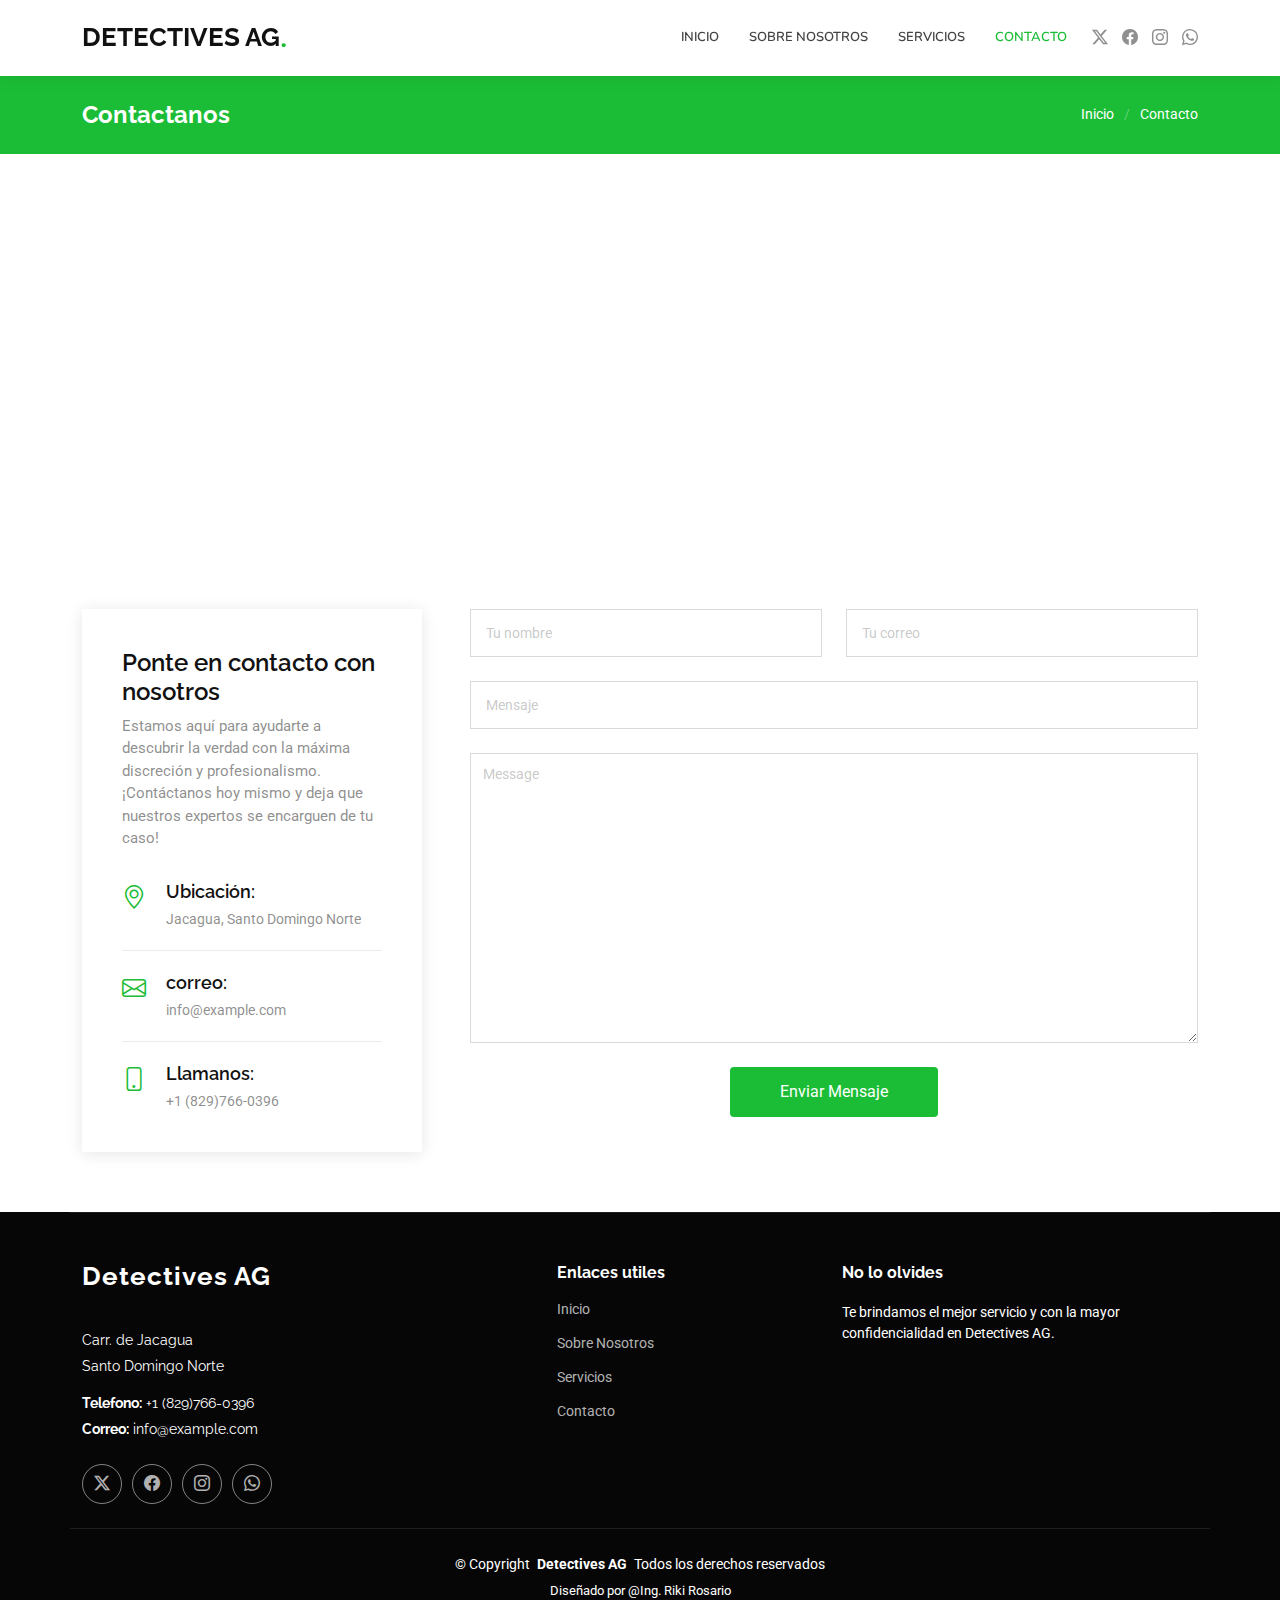
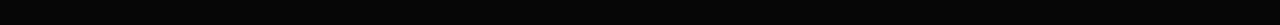
<file: contact.html>
<!DOCTYPE html>
<html lang="es">

<head>
  <meta charset="utf-8">
  <meta content="width=device-width, initial-scale=1.0" name="viewport">
  <title>Detectives AG</title>
  <meta name="description" content="Detectives AG en República Domincana ofrece servicios de investigación privada, vigilancia discreta, rastreo de GPS, y soluciones de seguridad personalizadas. Contacte a nuestros investigadores profesionales para obtener resultados confiables y confidenciales.">
  <meta name="keywords" content="detectives RD, investigadores privados República Dominicana, investigación de seguridad, vigilancia profesional, rastreo GPS en RD, servicios de investigación confidenciales, investigación corporativa y personal">
  <meta name="robots" content="index, follow">

  <!-- Icono -->
  <link rel="shortcut icon" href="assets/img/icon.jpg" type="image/x-icon">

  <!-- Fonts -->
  <link href="https://fonts.googleapis.com" rel="preconnect">
  <link href="https://fonts.gstatic.com" rel="preconnect" crossorigin>
  <link href="https://fonts.googleapis.com/css2?family=Roboto:ital,wght@0,100;0,300;0,400;0,500;0,700;0,900;1,100;1,300;1,400;1,500;1,700;1,900&family=Raleway:ital,wght@0,100;0,200;0,300;0,400;0,500;0,600;0,700;0,800;0,900;1,100;1,200;1,300;1,400;1,500;1,600;1,700;1,800;1,900&family=Nunito:ital,wght@0,200;0,300;0,400;0,500;0,600;0,700;0,800;0,900;1,200;1,300;1,400;1,500;1,600;1,700;1,800;1,900&display=swap" rel="stylesheet">

  <!-- Vendor CSS Files -->
  <link href="assets/vendor/bootstrap/css/bootstrap.min.css" rel="stylesheet">
  <link href="assets/vendor/bootstrap-icons/bootstrap-icons.css" rel="stylesheet">
  <link href="assets/vendor/aos/aos.css" rel="stylesheet">
  <link href="assets/vendor/glightbox/css/glightbox.min.css" rel="stylesheet">
  <link href="assets/vendor/swiper/swiper-bundle.min.css" rel="stylesheet">

  <!-- Main CSS File -->
  <link href="assets/css/main.css" rel="stylesheet">


</head>

<body class="contact-page">

  <header id="header" class="header d-flex align-items-center sticky-top">
    <div class="container position-relative d-flex align-items-center">

      <a href="index.html" class="logo d-flex align-items-center me-auto">
        <!-- Uncomment the line below if you also wish to use an image logo -->
        <!-- <img src="assets/img/logo.png" alt=""> -->
        <h1 class="sitename">Detectives AG</h1><span>.</span>
      </a>

      <nav id="navmenu" class="navmenu">
        <ul>
          <li><a href="index.html">Inicio</a></li>
          <li><a href="nosotros.html">Sobre Nosotros</a></li>
          <li><a href="services.html">Servicios</a></li>
          <li><a href="contact.html" class="active">Contacto</a></li>
        </ul>
        <i class="mobile-nav-toggle d-xl-none bi bi-list"></i>
      </nav>

      <div class="header-social-links">
        <a href="#" target="_blank" class="twitter"><i class="bi bi-twitter-x"></i></a>
        <a href="#" target="_blank" class="facebook"><i class="bi bi-facebook"></i></a>
        <a href="#" target="_blank" class="instagram"><i class="bi bi-instagram"></i></a>
        <a href="https://wa.me/8297660396?text=Estoy+interesado+en+sus+servicios+de+investigador" target="_blank" class="whatsapp"><i class="bi bi-whatsapp"></i></a>
    </div>
  </header>

  <main class="main">

    <!-- Page Title -->
    <div class="page-title accent-background">
      <div class="container d-lg-flex justify-content-between align-items-center">
        <h1 class="mb-2 mb-lg-0">Contactanos</h1>
        <nav class="breadcrumbs">
          <ol>
            <li><a href="index.html">Inicio</a></li>
            <li class="current">Contacto</li>
          </ol>
        </nav>
      </div>
    </div><!-- End Page Title -->

    <!-- Contact Section -->
    <section id="contact" class="contact section">

      <div class="mb-5">
        <iframe style="width: 100%; height: 400px;" src="https://www.google.com/maps/embed?pb=!1m18!1m12!1m3!1d2674.718230769317!2d-69.95566963944819!3d18.545940227483683!2m3!1f0!2f0!3f0!3m2!1i1024!2i768!4f13.1!3m3!1m2!1s0x8eaf8957e9129ea9%3A0x7f536d1f983b909a!2sG2WW%2BH9%2C%20Pantoja!5e0!3m2!1ses-419!2sdo!4v1724909719515!5m2!1ses-419!2sdo" frameborder="0" allowfullscreen=""></iframe>
      </div><!-- End Google Maps -->

      <div class="container" data-aos="fade">

        <div class="row gy-5 gx-lg-5">

          <div class="col-lg-4">

            <div class="info">
              <h3>Ponte en contacto con nosotros</h3>
              <p>Estamos aquí para ayudarte a descubrir la verdad con la máxima discreción y profesionalismo. ¡Contáctanos hoy mismo y deja que nuestros expertos se encarguen de tu caso!</p>

              <div class="info-item d-flex">
                <i class="bi bi-geo-alt flex-shrink-0"></i>
                <div>
                  <h4>Ubicación:</h4>
                  <p>Jacagua, Santo Domingo Norte</p>
                </div>
              </div><!-- End Info Item -->

              <div class="info-item d-flex">
                <i class="bi bi-envelope flex-shrink-0"></i>
                <div>
                  <h4>correo:</h4>
                  <p>info@example.com</p>
                </div>
              </div><!-- End Info Item -->

              <div class="info-item d-flex">
                <i class="bi bi-phone flex-shrink-0"></i>
                <div>
                  <h4>Llamanos:</h4>
                  <p>+1 (829)766-0396</p>
                </div>
              </div><!-- End Info Item -->

            </div>

          </div>

          <div class="col-lg-8">
            <form id="contactForm" action="forms/contact.php" method="post" role="form" class="php-email-form">
              <div class="row">
                  <div class="col-md-6 form-group">
                      <input type="text" name="name" class="form-control" id="name" placeholder="Tu nombre" required>
                  </div>
                  <div class="col-md-6 form-group mt-3 mt-md-0">
                      <input type="email" class="form-control" name="email" id="email" placeholder="Tu correo" required>
                  </div>
              </div>
              <div class="form-group mt-3">
                  <input type="text" class="form-control" name="subject" id="subject" placeholder="Mensaje" required>
              </div>
              <div class="form-group mt-3">
                  <textarea class="form-control" name="message" placeholder="Message" required></textarea>
              </div>
              <div class="my-3">
                  <div id="loading" class="loading" style="display: none;">Loading</div>
                  <div id="error-message" class="error-message" style="display: none;"></div>
                  <div id="sent-message" class="sent-message" style="display: none;">Your message has been sent. Thank you!</div>
              </div>
              <div class="text-center"><button type="submit">Enviar Mensaje</button></div>
          </form>
          
          </div><!-- End Contact Form -->

        </div>

      </div>

    </section><!-- /Contact Section -->

  </main>

  <footer id="footer" class="footer dark-background">

    <div class="container footer-top">
      <div class="row gy-4">
        <div class="col-lg-4 col-md-6 footer-about">
          <a href="index.html" class="logo d-flex align-items-center">
            <span class="sitename">Detectives AG</span>
          </a>
          <div class="footer-contact pt-3">
            <p>Carr. de Jacagua</p>
            <p>Santo Domingo Norte</p>
            <p class="mt-3"><strong>Telefono:</strong> <span>+1 (829)766-0396</span></p>
            <p><strong>Correo:</strong> <span>info@example.com</span></p>
          </div>
          <div class="social-links d-flex mt-4">
            <a href=""><i class="bi bi-twitter-x"></i></a>
            <a href=""><i class="bi bi-facebook"></i></a>
            <a href=""><i class="bi bi-instagram"></i></a>
            <a href="https://wa.me/8297660396?text=Estoy+interesado+en+sus+servicios+de+investigador" target="_blank"><i class="bi bi-whatsapp"></i></a>
          </div>
        </div>
        <div class="col-lg-1 col-md-5 footer-links">
        
        </div>
        <div class="col-lg-2 col-md-3 footer-links">
          <h4>Enlaces utiles</h4>
          <ul>
            <li><a href="index.html">Inicio</a></li>
            <li><a href="nosotros.html">Sobre Nosotros</a></li>
            <li><a href="services.html">Servicios</a></li>
            <li><a href="contact.html">Contacto</a></li>
          </ul>
        </div>

        <div class="col-lg-1 col-md-3 footer-links">
        
        </div>

        <div class="col-lg-4 col-md-12 footer-newsletter">
          <h4>No lo olvides</h4>
          <p>Te brindamos el mejor servicio y con la mayor confidencialidad en Detectives AG.</p>
        </div>

      </div>
    </div>

    <div class="container copyright text-center mt-4">
      <p>© <span>Copyright</span> <strong class="px-1 sitename">Detectives AG</strong> <span>Todos los derechos reservados</span></p>
      <div class="credits">
        Diseñado por @Ing. Riki Rosario
      </div>
    </div>

  </footer>

  <!-- Scroll Top -->
  <a href="#" id="scroll-top" class="scroll-top d-flex align-items-center justify-content-center"><i class="bi bi-arrow-up-short"></i></a>

  <!-- Preloader -->
  <div id="preloader"></div>

  <!-- Vendor JS Files -->
  <script src="assets/vendor/bootstrap/js/bootstrap.bundle.min.js"></script>
  <script src="assets/vendor/php-email-form/validate.js"></script>
  <script src="assets/vendor/aos/aos.js"></script>
  <script src="assets/vendor/glightbox/js/glightbox.min.js"></script>
  <script src="assets/vendor/imagesloaded/imagesloaded.pkgd.min.js"></script>
  <script src="assets/vendor/isotope-layout/isotope.pkgd.min.js"></script>
  <script src="assets/vendor/waypoints/noframework.waypoints.js"></script>
  <script src="assets/vendor/swiper/swiper-bundle.min.js"></script>

  <!-- Main JS File -->
  <script src="assets/js/main.js"></script>

</body>

</html>
</file>
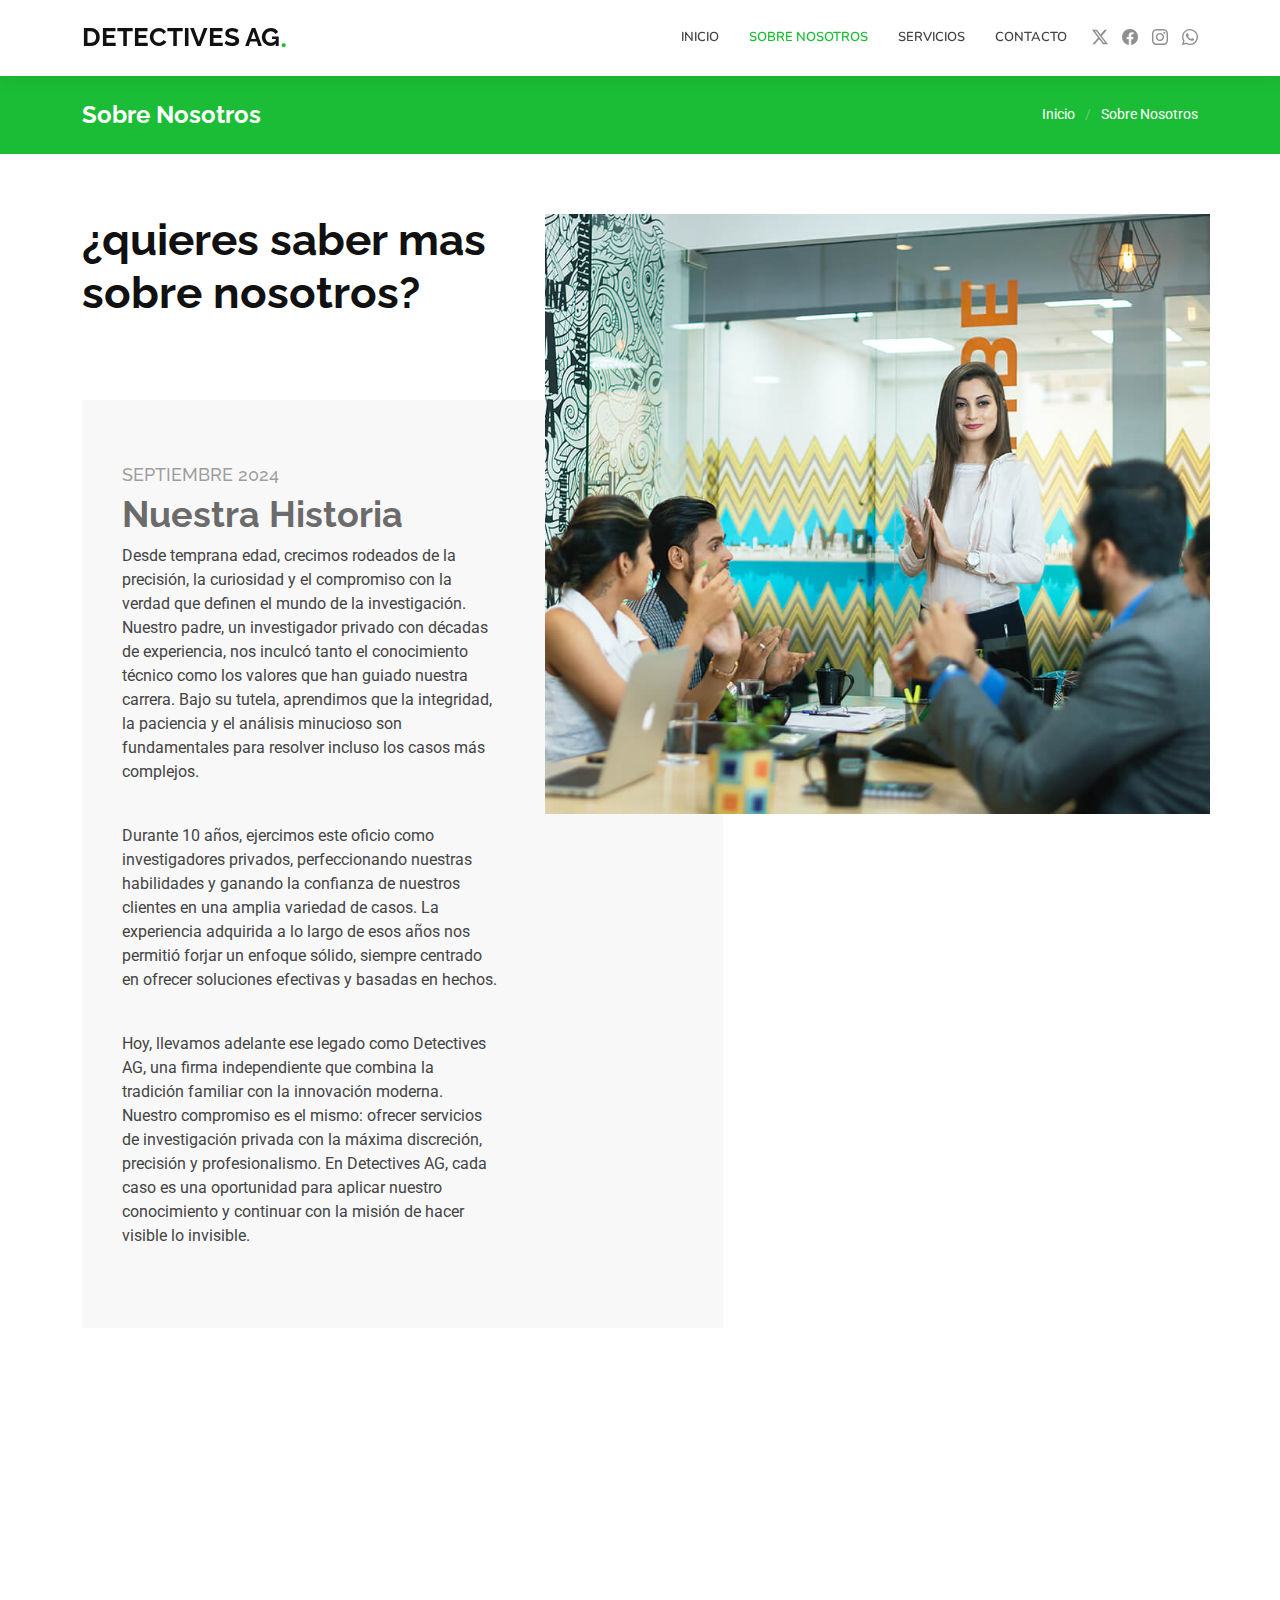
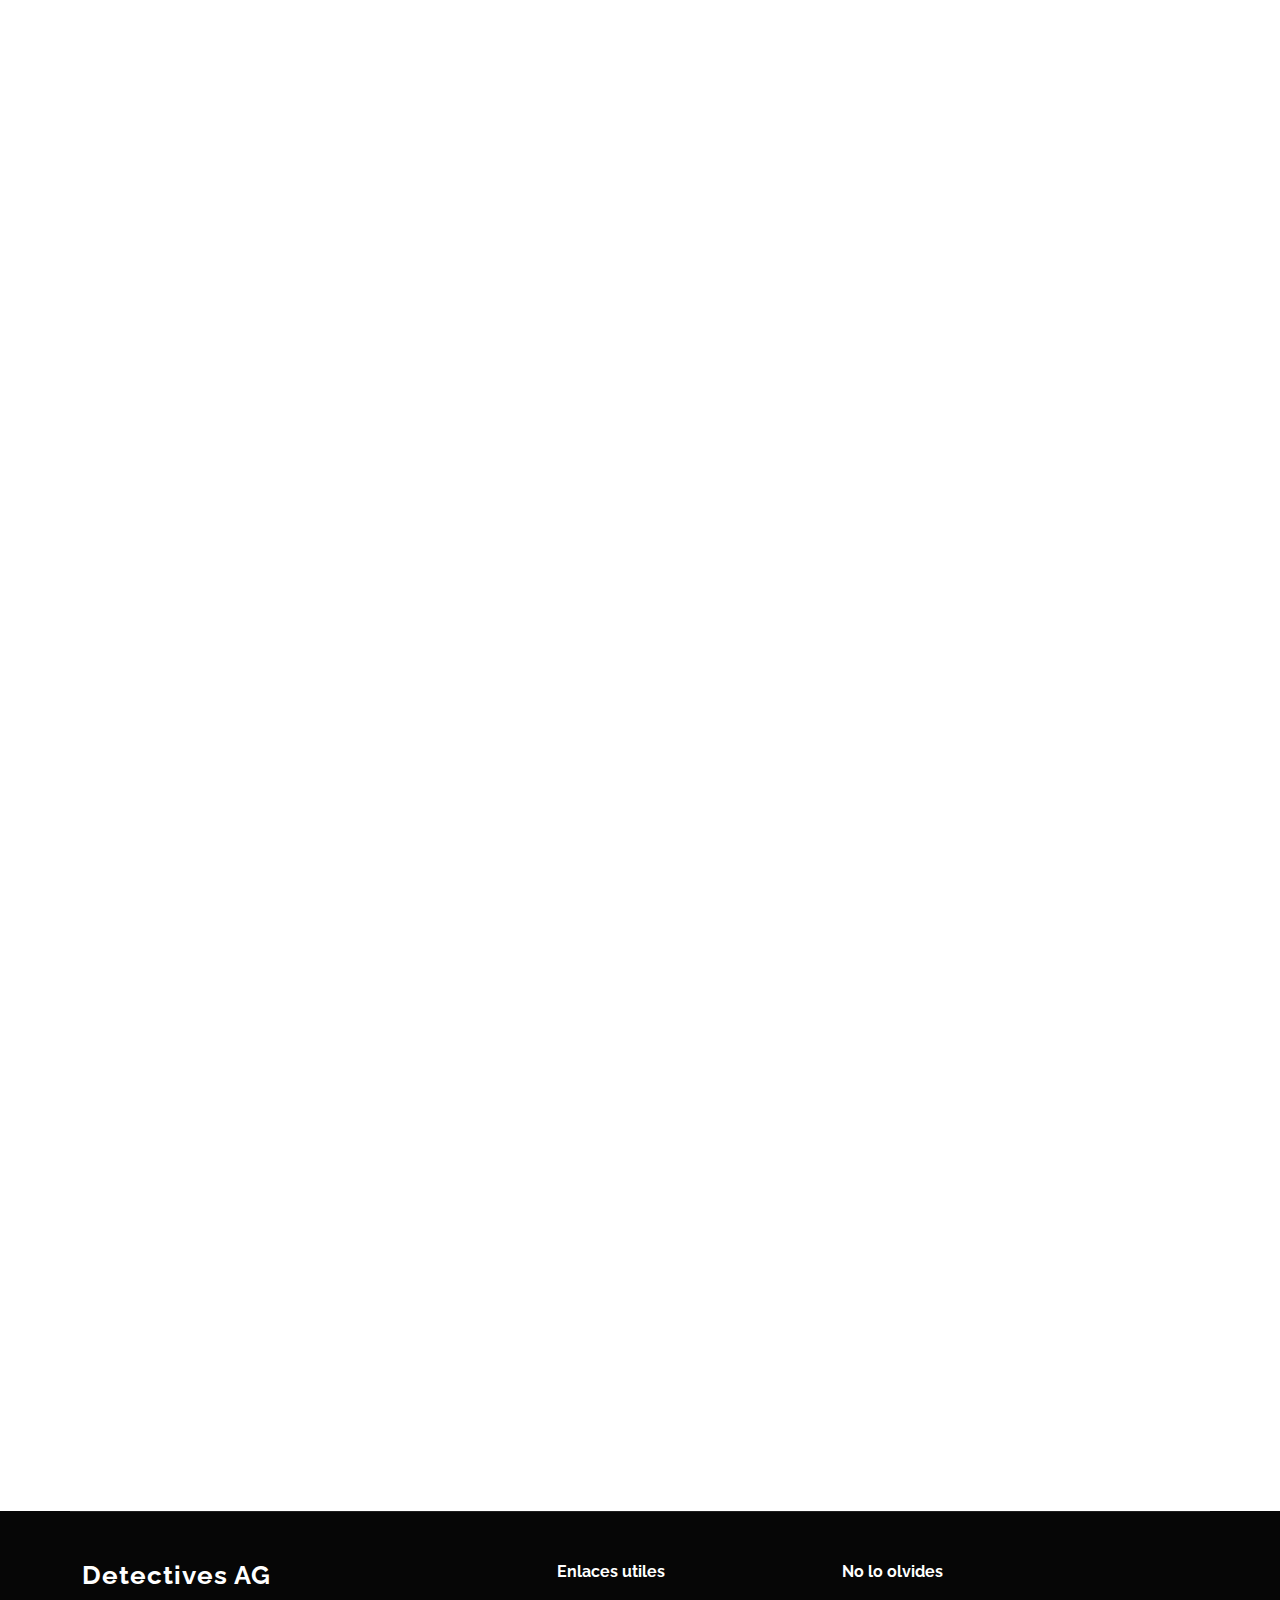
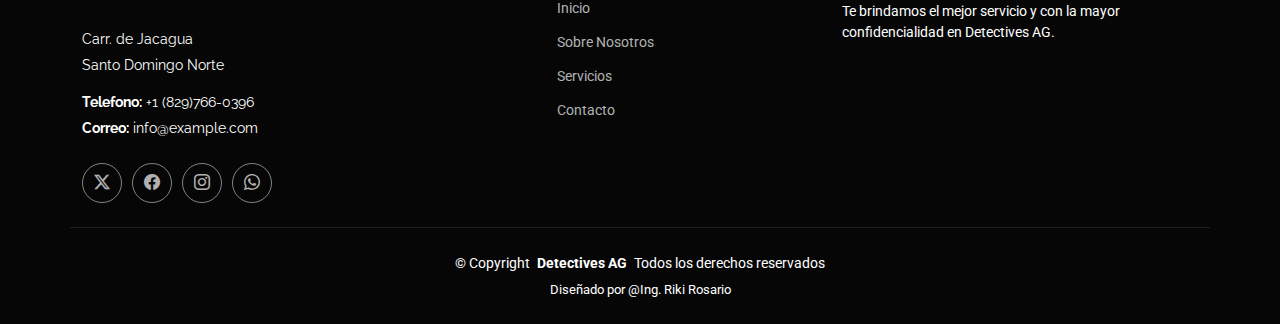
<file: nosotros.html>
<!DOCTYPE html>
<html lang="es">

<head>
  <meta charset="utf-8">
  <meta content="width=device-width, initial-scale=1.0" name="viewport">
  <title>Detectives AG</title>
  <meta name="description" content="Detectives AG en República Domincana ofrece servicios de investigación privada, vigilancia discreta, rastreo de GPS, y soluciones de seguridad personalizadas. Contacte a nuestros investigadores profesionales para obtener resultados confiables y confidenciales.">
  <meta name="keywords" content="detectives RD, investigadores privados República Dominicana, investigación de seguridad, vigilancia profesional, rastreo GPS en RD, servicios de investigación confidenciales, investigación corporativa y personal">
  <meta name="robots" content="index, follow">

  <!-- Icono -->
  <link rel="shortcut icon" href="assets/img/icon.jpg" type="image/x-icon">

  <!-- Fonts -->
  <link href="https://fonts.googleapis.com" rel="preconnect">
  <link href="https://fonts.gstatic.com" rel="preconnect" crossorigin>
  <link href="https://fonts.googleapis.com/css2?family=Roboto:ital,wght@0,100;0,300;0,400;0,500;0,700;0,900;1,100;1,300;1,400;1,500;1,700;1,900&family=Raleway:ital,wght@0,100;0,200;0,300;0,400;0,500;0,600;0,700;0,800;0,900;1,100;1,200;1,300;1,400;1,500;1,600;1,700;1,800;1,900&family=Nunito:ital,wght@0,200;0,300;0,400;0,500;0,600;0,700;0,800;0,900;1,200;1,300;1,400;1,500;1,600;1,700;1,800;1,900&display=swap" rel="stylesheet">

  <!-- Vendor CSS Files -->
  <link href="assets/vendor/bootstrap/css/bootstrap.min.css" rel="stylesheet">
  <link href="assets/vendor/bootstrap-icons/bootstrap-icons.css" rel="stylesheet">
  <link href="assets/vendor/aos/aos.css" rel="stylesheet">
  <link href="assets/vendor/glightbox/css/glightbox.min.css" rel="stylesheet">
  <link href="assets/vendor/swiper/swiper-bundle.min.css" rel="stylesheet">

  <!-- Main CSS File -->
  <link href="assets/css/main.css" rel="stylesheet">


</head>

<body class="about-page">

  <header id="header" class="header d-flex align-items-center sticky-top">
    <div class="container position-relative d-flex align-items-center">

      <a href="index.html" class="logo d-flex align-items-center me-auto">
        <!-- Uncomment the line below if you also wish to use an image logo -->
        <!-- <img src="assets/img/logo.png" alt=""> -->
        <h1 class="sitename">Detectives AG</h1><span>.</span>
      </a>

      <nav id="navmenu" class="navmenu">
        <ul>
          <li><a href="index.html" >Inicio</a></li>
          <li><a href="nosotros.html" class="active">Sobre Nosotros</a></li>
          <li><a href="services.html">Servicios</a></li>
          <li><a href="contact.html">Contacto</a></li>
        </ul>
        <i class="mobile-nav-toggle d-xl-none bi bi-list"></i>
      </nav>

      <div class="header-social-links">
        <a href="#" target="_blank" class="twitter"><i class="bi bi-twitter-x"></i></a>
        <a href="#" target="_blank" class="facebook"><i class="bi bi-facebook"></i></a>
        <a href="#" target="_blank" class="instagram"><i class="bi bi-instagram"></i></a>
        <a href="https://wa.me/8297660396?text=Estoy+interesado+en+sus+servicios+de+investigador" target="_blank" class="whatsapp"><i class="bi bi-whatsapp"></i></a>
      </div>

    </div>
  </header>

  <main class="main">

    <!-- Page Title -->
    <div class="page-title accent-background">
      <div class="container d-lg-flex justify-content-between align-items-center">
        <h1 class="mb-2 mb-lg-0">Sobre Nosotros</h1>
        <nav class="breadcrumbs">
          <ol>
            <li><a href="index.html">Inicio</a></li>
            <li class="current">Sobre Nosotros</li>
          </ol>
        </nav>
      </div>
    </div><!-- End Page Title -->

    <!-- About Section -->
    <section id="about" class="about section">

      <div class="container">

        <div class="row position-relative">

          <div class="col-lg-7 about-img" data-aos="zoom-out" data-aos-delay="200"><img src="assets/img/about.jpg"></div>

          <div class="col-lg-7" data-aos="fade-up" data-aos-delay="100">
            <h2 class="inner-title">¿quieres saber mas sobre nosotros?</h2>
            <div class="our-story">
              <br>
              <h4>Septiembre 2024</h4>
              <h3>Nuestra Historia</h3>
              <p>Desde temprana edad, crecimos rodeados de la precisión, la curiosidad y el compromiso con la verdad que definen el mundo de la investigación. Nuestro padre, un investigador privado con décadas de experiencia, nos inculcó tanto el conocimiento técnico como los valores que han guiado nuestra carrera. Bajo su tutela, aprendimos que la integridad, la paciencia y el análisis minucioso son fundamentales para resolver incluso los casos más complejos.</p>
              <br>
              <p>Durante 10 años, ejercimos este oficio como investigadores privados, perfeccionando nuestras habilidades y ganando la confianza de nuestros clientes en una amplia variedad de casos. La experiencia adquirida a lo largo de esos años nos permitió forjar un enfoque sólido, siempre centrado en ofrecer soluciones efectivas y basadas en hechos.</p>
              <br>
              <p>Hoy, llevamos adelante ese legado como Detectives AG, una firma independiente que combina la tradición familiar con la innovación moderna. Nuestro compromiso es el mismo: ofrecer servicios de investigación privada con la máxima discreción, precisión y profesionalismo. En Detectives AG, cada caso es una oportunidad para aplicar nuestro conocimiento y continuar con la misión de hacer visible lo invisible.</p>
              <br>
            </div>
          </div>

        </div>

      </div>

    </section><!-- /About Section -->


    <!-- Skills Section -->
    <section id="skills" class="skills section">

      <!-- Section Title -->
      <div class="container section-title" data-aos="fade-up">
        <h2>Nuestras habilidades</h2>
        <p>En Detectives AG, contamos con habilidades perfeccionadas a lo largo de años de experiencia. Analizamos situaciones, recopilamos información y actuamos con la máxima discreción para resolver cada caso con eficacia.</p>
      </div><!-- End Section Title -->

      <div class="container" data-aos="fade-up" data-aos-delay="100">

        <div class="row skills-content skills-animation">

          <div class="col-lg-6">

            <div class="progress">
              <span class="skill"><span>Observación y Atención al Detalle</span> <i class="val">98%</i></span>
              <div class="progress-bar-wrap">
                <div class="progress-bar" role="progressbar" aria-valuenow="98" aria-valuemin="0" aria-valuemax="100"></div>
              </div>
            </div><!-- End Skills Item -->

            <div class="progress">
              <span class="skill"><span>Discreción y Confidencialidad</span> <i class="val">100%</i></span>
              <div class="progress-bar-wrap">
                <div class="progress-bar" role="progressbar" aria-valuenow="100" aria-valuemin="0" aria-valuemax="100"></div>
              </div>
            </div><!-- End Skills Item -->
            
            <div class="progress">
              <span class="skill"><span>Rastreo e Investigación Digital</span> <i class="val">96%</i></span>
              <div class="progress-bar-wrap">
                <div class="progress-bar" role="progressbar" aria-valuenow="96" aria-valuemin="0" aria-valuemax="100"></div>
              </div>
            </div><!-- End Skills Item -->

            <div class="progress">
              <span class="skill"><span>Vigilancia Encubierta y Seguimiento</span> <i class="val">95%</i></span>
              <div class="progress-bar-wrap">
                <div class="progress-bar" role="progressbar" aria-valuenow="95" aria-valuemin="0" aria-valuemax="100"></div>
              </div>
            </div><!-- End Skills Item -->

            <div class="progress">
              <span class="skill"><span>Trabajo en Equipo y Coordinación Operativa</span> <i class="val">94%</i></span>
              <div class="progress-bar-wrap">
                <div class="progress-bar" role="progressbar" aria-valuenow="94" aria-valuemin="0" aria-valuemax="100"></div>
              </div>
            </div><!-- End Skills Item -->


          </div>

          <div class="col-lg-6">

            <div class="progress">
              <span class="skill"><span>Redacción de Informes Profesionales</span> <i class="val">93%</i></span>
              <div class="progress-bar-wrap">
                <div class="progress-bar" role="progressbar" aria-valuenow="93" aria-valuemin="0" aria-valuemax="100"></div>
              </div>
            </div><!-- End Skills Item -->

            <div class="progress">
              <span class="skill"><span>Análisis y Resolución de Problemas </span> <i class="val">94%</i></span>
              <div class="progress-bar-wrap">
                <div class="progress-bar" role="progressbar" aria-valuenow="94" aria-valuemin="0" aria-valuemax="100"></div>
              </div>
            </div><!-- End Skills Item -->

            <div class="progress">
              <span class="skill"><span>Infiltración y Operaciones Encubiertas</span> <i class="val">97%</i></span>
              <div class="progress-bar-wrap">
                <div class="progress-bar" role="progressbar" aria-valuenow="97" aria-valuemin="0" aria-valuemax="100"></div>
              </div>
            </div><!-- End Skills Item -->

            <div class="progress">
              <span class="skill"><span>Seguimiento y Vigilancia</span> <i class="val">95%</i></span>
              <div class="progress-bar-wrap">
                <div class="progress-bar" role="progressbar" aria-valuenow="95" aria-valuemin="0" aria-valuemax="100"></div>
              </div>
            </div><!-- End Skills Item -->

            <div class="progress">
              <span class="skill"><span>Recopilación de Información y Evidencias</span> <i class="val">96%</i></span>
              <div class="progress-bar-wrap">
                <div class="progress-bar" role="progressbar" aria-valuenow="96" aria-valuemin="0" aria-valuemax="100"></div>
              </div>
            </div><!-- End Skills Item -->

            
          </div>

        </div>

      </div>

    </section><!-- /Skills Section -->

   

    <section id="testimonials" class="testimonials section"><!-- Seccion testimonios -->
      <div class="container section-title" data-aos="fade-up">
        <h2>Testimonios</h2>
        
      </div>

      <div class="container">

        <div class="row gy-4">

          <div class="col-lg-6" data-aos="fade-up" data-aos-delay="100">
            <div class="testimonial-item">
              <img src="assets/img/testimonials/testimonials-1.jpg" class="testimonial-img" alt="">
              <h3>Carlos M.</h3>
              <h4>Santo Domingo</h4>
              <div class="stars">
                <i class="bi bi-star-fill"></i><i class="bi bi-star-fill"></i><i class="bi bi-star-fill"></i><i class="bi bi-star-fill"></i><i class="bi bi-star-fill"></i>
              </div>
              <p>
                <i class="bi bi-quote quote-icon-left"></i>
                <span>Detectives AG superó mis expectativas. Su equipo fue profesional, discreto y resolvió mi caso con rapidez. Definitivamente son los mejores en su área.</span>
                <i class="bi bi-quote quote-icon-right"></i>
              </p>
            </div>
          </div><!-- End testimonial item -->

          <div class="col-lg-6" data-aos="fade-up" data-aos-delay="200">
            <div class="testimonial-item">
              <img src="assets/img/testimonials/testimonials-2.jpg" class="testimonial-img" alt="">
              <h3>Ana P.</h3>
              <h4>Puerto Plata</h4>
              <div class="stars">
                <i class="bi bi-star-fill"></i><i class="bi bi-star-fill"></i><i class="bi bi-star-fill"></i><i class="bi bi-star-fill"></i><i class="bi bi-star-fill"></i>
              </div>
              <p>
                <i class="bi bi-quote quote-icon-left"></i>
                <span>El equipo de Detectives AG demostró un nivel de profesionalismo excepcional. Me mantuvieron informada en todo momento y lograron resultados precisos.</span>
                <i class="bi bi-quote quote-icon-right"></i>
              </p>
            </div>
          </div><!-- End testimonial item -->

          <div class="col-lg-6" data-aos="fade-up" data-aos-delay="300">
            <div class="testimonial-item">
              <img src="assets/img/testimonials/testimonials-3.jpg" class="testimonial-img" alt="">
              <h3>Rosa G.</h3>
              <h4>Bávaro</h4>
              <div class="stars">
                <i class="bi bi-star-fill"></i><i class="bi bi-star-fill"></i><i class="bi bi-star-fill"></i><i class="bi bi-star-fill"></i><i class="bi bi-star-fill"></i>
              </div>
              <p>
                <i class="bi bi-quote quote-icon-left"></i>
                <span>Detectives AG resolvió mi caso con rapidez y profesionalismo. Su atención al detalle y discreción fueron clave para obtener los resultados que necesitaba.</span>
                <i class="bi bi-quote quote-icon-right"></i>
              </p>
            </div>
          </div><!-- End testimonial item -->

          <div class="col-lg-6" data-aos="fade-up" data-aos-delay="400">
            <div class="testimonial-item">
              <img src="assets/img/testimonials/testimonials-4.jpg" class="testimonial-img" alt="">
              <h3>José L.</h3>
              <h4>La Romana</h4>
              <div class="stars">
                <i class="bi bi-star-fill"></i><i class="bi bi-star-fill"></i><i class="bi bi-star-fill"></i><i class="bi bi-star-fill"></i><i class="bi bi-star-fill"></i>
              </div>
              <p>
                <i class="bi bi-quote quote-icon-left"></i>
                <span>Tenía dudas sobre un asunto personal, y Detectives AG manejó todo con la mayor discreción. Son confiables y están realmente comprometidos con sus clientes.</span>
                <i class="bi bi-quote quote-icon-right"></i>
              </p>
            </div>
          </div><!-- End testimonial item -->

          <div class="col-lg-6" data-aos="fade-up" data-aos-delay="500">
            <div class="testimonial-item">
              <img src="assets/img/testimonials/testimonials-5.jpg" class="testimonial-img" alt="">
              <h3>Luis A.</h3>
              <h4>San Pedro de Macorís</h4>
              <div class="stars">
                <i class="bi bi-star-fill"></i><i class="bi bi-star-fill"></i><i class="bi bi-star-fill"></i><i class="bi bi-star-fill"></i><i class="bi bi-star-fill"></i>
              </div>
              <p>
                <i class="bi bi-quote quote-icon-left"></i>
                <span>No es fácil encontrar un servicio tan eficiente y confiable en investigación. Detectives AG es, sin duda, la mejor opción en el país.</span>
                <i class="bi bi-quote quote-icon-right"></i>
              </p>
            </div>
          </div><!-- End testimonial item -->

          <div class="col-lg-6" data-aos="fade-up" data-aos-delay="600">
            <div class="testimonial-item">
              <img src="assets/img/testimonials/testimonials-6.jpg" class="testimonial-img" alt="">
              <h3>María R.</h3>
              <h4>Santiago</h4>
              <div class="stars">
                <i class="bi bi-star-fill"></i><i class="bi bi-star-fill"></i><i class="bi bi-star-fill"></i><i class="bi bi-star-fill"></i><i class="bi bi-star-fill"></i>
              </div>
              <p>
                <i class="bi bi-quote quote-icon-left"></i>
                <span>Gracias a Detectives AG, obtuve las respuestas que necesitaba en un momento crucial. Su dedicación y atención al detalle me dieron la confianza de que estaba en buenas manos.</span>
                <i class="bi bi-quote quote-icon-right"></i>
              </p>
            </div>
          </div><!-- End testimonial item -->

        </div>

      </div>

    </section><!-- /Testimonials Section -->
<br><br><br>
  </main>

  <footer id="footer" class="footer dark-background">

    <div class="container footer-top">
      <div class="row gy-4">
        <div class="col-lg-4 col-md-6 footer-about">
          <a href="index.html" class="logo d-flex align-items-center">
            <span class="sitename">Detectives AG</span>
          </a>
          <div class="footer-contact pt-3">
            <p>Carr. de Jacagua</p>
            <p>Santo Domingo Norte</p>
            <p class="mt-3"><strong>Telefono:</strong> <span>+1 (829)766-0396</span></p>
            <p><strong>Correo:</strong> <span>info@example.com</span></p>
          </div>
          <div class="social-links d-flex mt-4">
            <a href=""><i class="bi bi-twitter-x"></i></a>
            <a href=""><i class="bi bi-facebook"></i></a>
            <a href=""><i class="bi bi-instagram"></i></a>
            <a href="https://wa.me/8297660396?text=Estoy+interesado+en+sus+servicios+de+investigador" target="_blank"><i class="bi bi-whatsapp"></i></a>
          </div>
        </div>
        <div class="col-lg-1 col-md-5 footer-links">
        
        </div>
        <div class="col-lg-2 col-md-3 footer-links">
          <h4>Enlaces utiles</h4>
          <ul>
            <li><a href="index.html">Inicio</a></li>
            <li><a href="nosotros.html">Sobre Nosotros</a></li>
            <li><a href="services.html">Servicios</a></li>
            <li><a href="contact.html">Contacto</a></li>
          </ul>
        </div>

        <div class="col-lg-1 col-md-3 footer-links">
        
        </div>

        <div class="col-lg-4 col-md-12 footer-newsletter">
          <h4>No lo olvides</h4>
          <p>Te brindamos el mejor servicio y con la mayor confidencialidad en Detectives AG.</p>
        </div>

      </div>
    </div>

    <div class="container copyright text-center mt-4">
      <p>© <span>Copyright</span> <strong class="px-1 sitename">Detectives AG</strong> <span>Todos los derechos reservados</span></p>
      <div class="credits">
        Diseñado por @Ing. Riki Rosario
      </div>
    </div>

  </footer>

  <!-- Scroll Top -->
  <a href="#" id="scroll-top" class="scroll-top d-flex align-items-center justify-content-center"><i class="bi bi-arrow-up-short"></i></a>

  <!-- Preloader -->
  <div id="preloader"></div>

  <!-- Vendor JS Files -->
  <script src="assets/vendor/bootstrap/js/bootstrap.bundle.min.js"></script>
  <script src="assets/vendor/php-email-form/validate.js"></script>
  <script src="assets/vendor/aos/aos.js"></script>
  <script src="assets/vendor/glightbox/js/glightbox.min.js"></script>
  <script src="assets/vendor/imagesloaded/imagesloaded.pkgd.min.js"></script>
  <script src="assets/vendor/isotope-layout/isotope.pkgd.min.js"></script>
  <script src="assets/vendor/waypoints/noframework.waypoints.js"></script>
  <script src="assets/vendor/swiper/swiper-bundle.min.js"></script>

  <!-- Main JS File -->
  <script src="assets/js/main.js"></script>

</body>

</html>
</file>
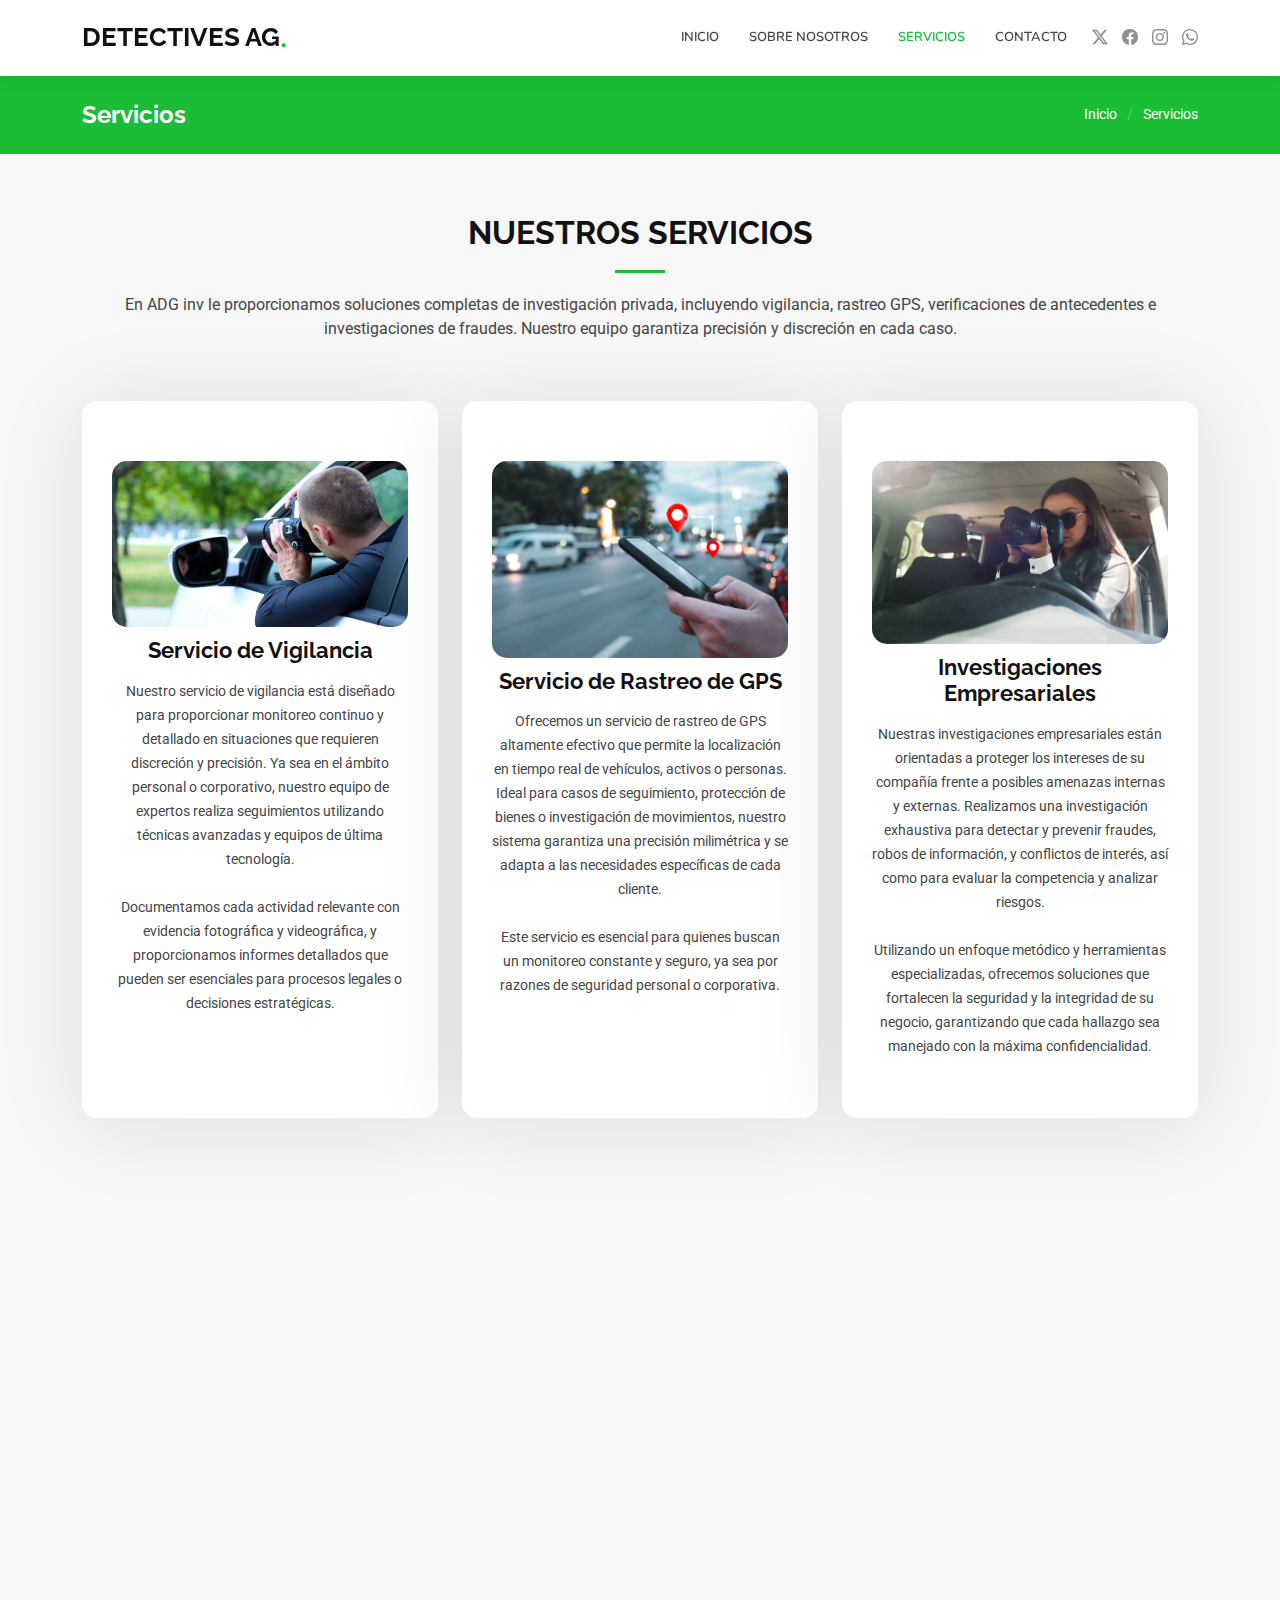
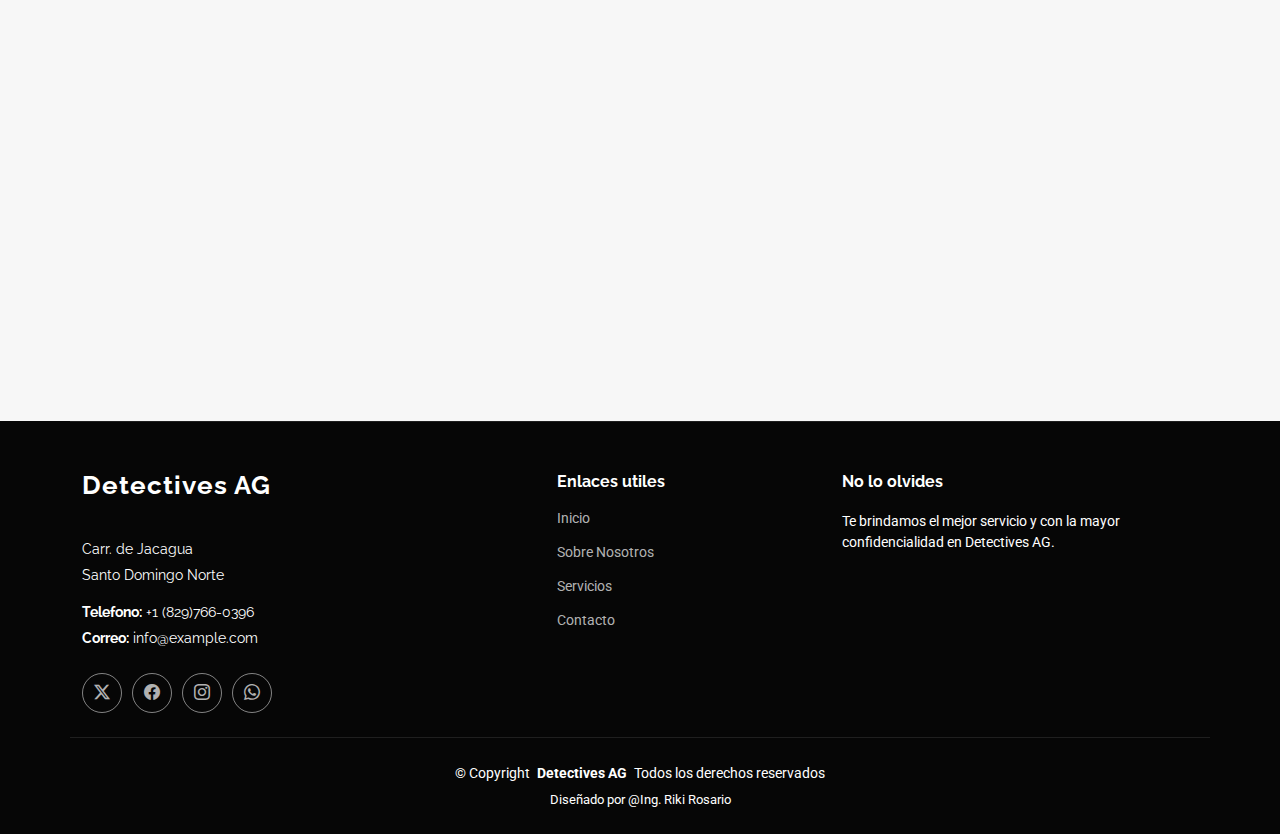
<file: services.html>
<!DOCTYPE html>
<html lang="es">

<head>
  <meta charset="utf-8">
  <meta content="width=device-width, initial-scale=1.0" name="viewport">
  <title>Detectives AG</title>
  <meta name="description" content="Detectives AG en República Domincana ofrece servicios de investigación privada, vigilancia discreta, rastreo de GPS, y soluciones de seguridad personalizadas. Contacte a nuestros investigadores profesionales para obtener resultados confiables y confidenciales.">
  <meta name="keywords" content="detectives RD, investigadores privados República Dominicana, investigación de seguridad, vigilancia profesional, rastreo GPS en RD, servicios de investigación confidenciales, investigación corporativa y personal">
  <meta name="robots" content="index, follow">

  <!-- Icono -->
  <link rel="shortcut icon" href="assets/img/icon.jpg" type="image/x-icon">

  <!-- Fonts -->
  <link href="https://fonts.googleapis.com" rel="preconnect">
  <link href="https://fonts.gstatic.com" rel="preconnect" crossorigin>
  <link href="https://fonts.googleapis.com/css2?family=Roboto:ital,wght@0,100;0,300;0,400;0,500;0,700;0,900;1,100;1,300;1,400;1,500;1,700;1,900&family=Raleway:ital,wght@0,100;0,200;0,300;0,400;0,500;0,600;0,700;0,800;0,900;1,100;1,200;1,300;1,400;1,500;1,600;1,700;1,800;1,900&family=Nunito:ital,wght@0,200;0,300;0,400;0,500;0,600;0,700;0,800;0,900;1,200;1,300;1,400;1,500;1,600;1,700;1,800;1,900&display=swap" rel="stylesheet">

  <!-- Vendor CSS Files -->
  <link href="assets/vendor/bootstrap/css/bootstrap.min.css" rel="stylesheet">
  <link href="assets/vendor/bootstrap-icons/bootstrap-icons.css" rel="stylesheet">
  <link href="assets/vendor/aos/aos.css" rel="stylesheet">
  <link href="assets/vendor/glightbox/css/glightbox.min.css" rel="stylesheet">
  <link href="assets/vendor/swiper/swiper-bundle.min.css" rel="stylesheet">

  <!-- Main CSS File -->
  <link href="assets/css/main.css" rel="stylesheet">


</head>

<body class="services-page">

  <header id="header" class="header d-flex align-items-center sticky-top">
    <div class="container position-relative d-flex align-items-center">

      <a href="index.html" class="logo d-flex align-items-center me-auto">
        <!-- Uncomment the line below if you also wish to use an image logo -->
        <!-- <img src="assets/img/logo.png" alt=""> -->
        <h1 class="sitename">Detectives AG</h1><span>.</span>
      </a>

      <nav id="navmenu" class="navmenu">
        <ul>
          <li><a href="index.html">Inicio</a></li>
          <li><a href="nosotros.html">Sobre Nosotros</a></li>
          <li><a href="services.html" class="active">Servicios</a></li>
          <li><a href="contact.html">Contacto</a></li>
        </ul>
        <i class="mobile-nav-toggle d-xl-none bi bi-list"></i>
      </nav>

      <div class="header-social-links">
        <a href="#" target="_blank" class="twitter"><i class="bi bi-twitter-x"></i></a>
        <a href="#" target="_blank" class="facebook"><i class="bi bi-facebook"></i></a>
        <a href="#" target="_blank" class="instagram"><i class="bi bi-instagram"></i></a>
        <a href="https://wa.me/8297660396?text=Estoy+interesado+en+sus+servicios+de+investigador" target="_blank" class="whatsapp"><i class="bi bi-whatsapp"></i></a>
      </div>

    </div>
  </header>

  <main class="main">

    <!-- Page Title -->
    <div class="page-title accent-background">
      <div class="container d-lg-flex justify-content-between align-items-center">
        <h1 class="mb-2 mb-lg-0">Servicios</h1>
        <nav class="breadcrumbs">
          <ol>
            <li><a href="index.html">Inicio</a></li>
            <li class="current">Servicios</li>
          </ol>
        </nav>
      </div>
    </div><!-- End Page Title -->

    <!-- Services Section -->
    <section id="services" class="services section light-background">

      <!-- Section Title -->
      <div class="container section-title" data-aos="fade-up">
        <h2>Nuestros Servicios</h2>
        <p>En ADG inv le proporcionamos soluciones completas de investigación privada, incluyendo vigilancia, rastreo GPS, verificaciones de antecedentes e investigaciones de fraudes. Nuestro equipo garantiza precisión y discreción en cada caso.</p>
      </div>

      <div class="container">

        <div class="row gy-4">

          <div class="col-lg-4 col-md-6" data-aos="fade-up" data-aos-delay="100">
            <div class="service-item item-cyan position-relative" style="border-radius: 15px;">
                <div class="image-container">
                    <img src="assets/img/Servicios/Vigilancia.jpg" alt="Servicio de Vigilancia" style="width: 100%; height: auto; border-radius: 15px;">
                </div>
                <a class="stretched-link">
                <h3>Servicio de Vigilancia</h3>
              </a>
              <p>Nuestro servicio de vigilancia está diseñado para proporcionar monitoreo continuo y detallado en situaciones que requieren discreción y precisión. Ya sea en el ámbito personal o corporativo, nuestro equipo de expertos realiza seguimientos utilizando técnicas avanzadas y equipos de última tecnología. <br><br>
                Documentamos cada actividad relevante con evidencia fotográfica y videográfica, y proporcionamos informes detallados que pueden ser esenciales para procesos legales o decisiones estratégicas.</p>
            </div>
          </div><!-- End Service Item -->


          <div class="col-lg-4 col-md-6" data-aos="fade-up" data-aos-delay="200">
            <div class="service-item item-cyan position-relative" style="border-radius: 15px;">
                <div class="image-container">
                    <img src="assets/img/Servicios/gps.jpg" alt="Servicio de Rastreo de GPS" style="width: 100%; height: auto; border-radius: 15px;">
                </div>
                <a class="stretched-link">
                <h3>Servicio de Rastreo de GPS</h3>
              </a>
              <p>Ofrecemos un servicio de rastreo de GPS altamente efectivo que permite la localización en tiempo real de vehículos, activos o personas. Ideal para casos de seguimiento, protección de bienes o investigación de movimientos, nuestro sistema garantiza una precisión milimétrica y se adapta a las necesidades específicas de cada cliente. <br><br> Este servicio es esencial para quienes buscan un monitoreo constante y seguro, ya sea por razones de seguridad personal o corporativa.</p>
            </div>
          </div><!-- End Service Item -->


          <div class="col-lg-4 col-md-6" data-aos="fade-up" data-aos-delay="300">
            <div class="service-item item-cyan position-relative" style="border-radius: 15px;">
                <div class="image-container">
                    <img src="assets/img/Servicios/empresariales.jpeg" alt="Investigaciones Empresariales" style="width: 100%; height: auto; border-radius: 15px;">
                </div>
                <a class="stretched-link">
                <h3>Investigaciones Empresariales</h3>
              </a>
              <p>Nuestras investigaciones empresariales están orientadas a proteger los intereses de su compañía frente a posibles amenazas internas y externas. Realizamos una investigación exhaustiva para detectar y prevenir fraudes, robos de información, y conflictos de interés, así como para evaluar la competencia y analizar riesgos. <br><br> Utilizando un enfoque metódico y herramientas especializadas, ofrecemos soluciones que fortalecen la seguridad y la integridad de su negocio, garantizando que cada hallazgo sea manejado con la máxima confidencialidad.</p>
            </div>
          </div><!-- End Service Item -->

        <div class="d-flex justify-content-center">
          <div class="col-lg-4 col-md-6" data-aos="fade-up" data-aos-delay="400">
            <div class="service-item item-cyan position-relative" style="border-radius: 15px;">
                <div class="image-container">
                    <img src="assets/img/Servicios/privadas.jpg" alt="Investigaciones Privadas" style="width: 100%; height: auto; border-radius: 15px;">
                </div>
                <a class="stretched-link">
                <h3>Investigaciones Privadas</h3>
              </a>
              <p>Entendemos la importancia de obtener la verdad en situaciones personales delicadas, por lo que nuestras investigaciones privadas se centran en recopilar información precisa y confiable. Abordamos casos como infidelidades, disputas familiares, y otros asuntos sensibles con un enfoque profesional y ético. <br><br>Utilizando métodos de investigación avanzados y garantizando la privacidad en cada etapa del proceso, entregamos resultados que pueden ser decisivos para resolver situaciones complejas y emocionales.</p>
              <a href="service-details.html" class="stretched-link"></a>
            </div>
          </div>
        </div><!-- End Service Item -->


        </div>
<br><br><br>
      </div>
      <div class="container section-title" data-aos="fade-up">
        <p>Para solicitar una cotización de nuestros servicios, no dude en contactarnos a través de correo electrónico o WhatsApp. Estaremos encantados de atender su consulta y proporcionarle la información que necesite.</p>
      </div>

    </section><!-- /Services Section -->


  </main>

  <footer id="footer" class="footer dark-background">

    <div class="container footer-top">
      <div class="row gy-4">
        <div class="col-lg-4 col-md-6 footer-about">
          <a href="index.html" class="logo d-flex align-items-center">
            <span class="sitename">Detectives AG</span>
          </a>
          <div class="footer-contact pt-3">
            <p>Carr. de Jacagua</p>
            <p>Santo Domingo Norte</p>
            <p class="mt-3"><strong>Telefono:</strong> <span>+1 (829)766-0396</span></p>
            <p><strong>Correo:</strong> <span>info@example.com</span></p>
          </div>
          <div class="social-links d-flex mt-4">
            <a href=""><i class="bi bi-twitter-x"></i></a>
            <a href=""><i class="bi bi-facebook"></i></a>
            <a href=""><i class="bi bi-instagram"></i></a>
            <a href="https://wa.me/8297660396?text=Estoy+interesado+en+sus+servicios+de+investigador" target="_blank"><i class="bi bi-whatsapp"></i></a>
          </div>
        </div>
        <div class="col-lg-1 col-md-5 footer-links">
        
        </div>
        <div class="col-lg-2 col-md-3 footer-links">
          <h4>Enlaces utiles</h4>
          <ul>
            <li><a href="index.html">Inicio</a></li>
            <li><a href="nosotros.html">Sobre Nosotros</a></li>
            <li><a href="services.html">Servicios</a></li>
            <li><a href="contact.html">Contacto</a></li>
          </ul>
        </div>

        <div class="col-lg-1 col-md-3 footer-links">
        
        </div>

        <div class="col-lg-4 col-md-12 footer-newsletter">
          <h4>No lo olvides</h4>
          <p>Te brindamos el mejor servicio y con la mayor confidencialidad en Detectives AG.</p>
        </div>

      </div>
    </div>

    <div class="container copyright text-center mt-4">
      <p>© <span>Copyright</span> <strong class="px-1 sitename">Detectives AG</strong> <span>Todos los derechos reservados</span></p>
      <div class="credits">
        Diseñado por @Ing. Riki Rosario
      </div>
    </div>

  </footer>

  <!-- Scroll Top -->
  <a href="#" id="scroll-top" class="scroll-top d-flex align-items-center justify-content-center"><i class="bi bi-arrow-up-short"></i></a>

  <!-- Preloader -->
  <div id="preloader"></div>

  <!-- Vendor JS Files -->
  <script src="assets/vendor/bootstrap/js/bootstrap.bundle.min.js"></script>
  <script src="assets/vendor/php-email-form/validate.js"></script>
  <script src="assets/vendor/aos/aos.js"></script>
  <script src="assets/vendor/glightbox/js/glightbox.min.js"></script>
  <script src="assets/vendor/imagesloaded/imagesloaded.pkgd.min.js"></script>
  <script src="assets/vendor/isotope-layout/isotope.pkgd.min.js"></script>
  <script src="assets/vendor/waypoints/noframework.waypoints.js"></script>
  <script src="assets/vendor/swiper/swiper-bundle.min.js"></script>

  <!-- Main JS File -->
  <script src="assets/js/main.js"></script>

</body>

</html>
</file>
<file: assets/css/main.css>
/**
* Template Name: Company
* Template URL: https://bootstrapmade.com/company-free-html-bootstrap-template/
* Updated: Aug 07 2024 with Bootstrap v5.3.3
* Author: BootstrapMade.com
* License: https://bootstrapmade.com/license/
*/

/*--------------------------------------------------------------
# Font & Color Variables
# Help: https://bootstrapmade.com/color-system/
--------------------------------------------------------------*/
#hero {
  position: relative;
  overflow: hidden;
}

.video-background {
  position: absolute;
  top: 50%;
  left: 50%;
  min-width: 100%;
  min-height: 100%;
  width: auto;
  height: auto;
  z-index: 1;
  transform: translate(-50%, -50%);
  object-fit: cover;
}

.content-overlay {
  position: relative;
  z-index: 2;
  color: white;
  text-align: center;
  padding: 20px;
}

/* Fonts */
:root {
  --default-font: "Roboto",  system-ui, -apple-system, "Segoe UI", Roboto, "Helvetica Neue", Arial, "Noto Sans", "Liberation Sans", sans-serif, "Apple Color Emoji", "Segoe UI Emoji", "Segoe UI Symbol", "Noto Color Emoji";
  --heading-font: "Raleway",  sans-serif;
  --nav-font: "Nunito",  sans-serif;
}

/* Global Colors - The following color variables are used throughout the website. Updating them here will change the color scheme of the entire website */
:root { 
  --background-color: #ffffff; /* Background color for the entire website, including individual sections */
  --default-color: #444444; /* Default color used for the majority of the text content across the entire website */
  --heading-color: #111111; /* Color for headings, subheadings and title throughout the website */
  --accent-color: #1bbd36; /* Accent color that represents your brand on the website. It's used for buttons, links, and other elements that need to stand out */
  --surface-color: #ffffff; /* The surface color is used as a background of boxed elements within sections, such as cards, icon boxes, or other elements that require a visual separation from the global background. */
  --contrast-color: #ffffff; /* Contrast color for text, ensuring readability against backgrounds of accent, heading, or default colors. */
}

/* Nav Menu Colors - The following color variables are used specifically for the navigation menu. They are separate from the global colors to allow for more customization options */
:root {
  --nav-color: #444444;  /* The default color of the main navmenu links */
  --nav-hover-color: #1bbd36; /* Applied to main navmenu links when they are hovered over or active */
  --nav-mobile-background-color: #ffffff; /* Used as the background color for mobile navigation menu */
  --nav-dropdown-background-color: #ffffff; /* Used as the background color for dropdown items that appear when hovering over primary navigation items */
  --nav-dropdown-color: #444444; /* Used for navigation links of the dropdown items in the navigation menu. */
  --nav-dropdown-hover-color: #1bbd36; /* Similar to --nav-hover-color, this color is applied to dropdown navigation links when they are hovered over. */
}

/* Color Presets - These classes override global colors when applied to any section or element, providing reuse of the sam color scheme. */

.light-background {
  --background-color: #f7f7f7;
  --surface-color: #ffffff;
}

.dark-background {
  --background-color: #060606;
  --default-color: #ffffff;
  --heading-color: #ffffff;
  --surface-color: #252525;
  --contrast-color: #ffffff;
}

.accent-background {
  --background-color: #1bbd36;
  --default-color: #ffffff;
  --heading-color: #ffffff;
  --accent-color: #ffffff;
  --surface-color: #2ae149;
  --contrast-color: #ffffff;
}

/* Smooth scroll */
:root {
  scroll-behavior: smooth;
}

/*--------------------------------------------------------------
# General Styling & Shared Classes
--------------------------------------------------------------*/
body {
  color: var(--default-color);
  background-color: var(--background-color);
  font-family: var(--default-font);
}

a {
  color: var(--accent-color);
  text-decoration: none;
  transition: 0.3s;
}

a:hover {
  color: color-mix(in srgb, var(--accent-color), transparent 25%);
  text-decoration: none;
}

h1,
h2,
h3,
h4,
h5,
h6 {
  color: var(--heading-color);
  font-family: var(--heading-font);
}

/* PHP Email Form Messages
------------------------------*/
.php-email-form .error-message {
  display: none;
  background: #df1529;
  color: #ffffff;
  text-align: left;
  padding: 15px;
  margin-bottom: 24px;
  font-weight: 600;
}

.php-email-form .sent-message {
  display: none;
  color: #ffffff;
  background: #059652;
  text-align: center;
  padding: 15px;
  margin-bottom: 24px;
  font-weight: 600;
}

.php-email-form .loading {
  display: none;
  background: var(--surface-color);
  text-align: center;
  padding: 15px;
  margin-bottom: 24px;
}

.php-email-form .loading:before {
  content: "";
  display: inline-block;
  border-radius: 50%;
  width: 24px;
  height: 24px;
  margin: 0 10px -6px 0;
  border: 3px solid var(--accent-color);
  border-top-color: var(--surface-color);
  animation: php-email-form-loading 1s linear infinite;
}

@keyframes php-email-form-loading {
  0% {
    transform: rotate(0deg);
  }

  100% {
    transform: rotate(360deg);
  }
}

/*--------------------------------------------------------------
# Global Header
--------------------------------------------------------------*/
.header {
  color: var(--default-color);
  background-color: var(--background-color);
  padding: 10px 0;
  transition: all 0.5s;
  z-index: 997;
  box-shadow: 0px 0 18px rgba(0, 0, 0, 0.1);
}

.header .logo {
  line-height: 1;
}

.header .logo img {
  max-height: 36px;
  margin-right: 8px;
}

.header .logo h1 {
  font-size: 26px;
  margin: 0;
  font-weight: 700;
  text-transform: uppercase;
  color: var(--heading-color);
}

.header .logo span {
  color: var(--accent-color);
  font-size: 26px;
  font-weight: 700;
}

.header .header-social-links {
  padding: 0 0 0 15px;
}

.header .header-social-links a {
  color: color-mix(in srgb, var(--default-color), transparent 40%);
  padding-left: 10px;
  display: inline-block;
  transition: 0.3s;
  font-size: 16px;
}

.header .header-social-links a:hover {
  color: var(--accent-color);
}

.header .header-social-links a i {
  line-height: 0px;
}

@media (max-width: 1200px) {
  .header .logo {
    order: 1;
  }

  .header .logo h1 {
    font-size: 24px;
  }

  .header .header-social-links {
    order: 2;
    padding: 0 15px 0 0;
  }

  .header .navmenu {
    order: 3;
  }
}

/*--------------------------------------------------------------
# Navigation Menu
--------------------------------------------------------------*/
/* Navmenu - Desktop */
@media (min-width: 1200px) {
  .navmenu {
    padding: 0;
  }

  .navmenu ul {
    margin: 0;
    padding: 0;
    display: flex;
    list-style: none;
    align-items: center;
  }

  .navmenu li {
    position: relative;
  }

  .navmenu a,
  .navmenu a:focus {
    color: var(--nav-color);
    padding: 18px 15px;
    font-size: 13px;
    font-family: var(--nav-font);
    text-transform: uppercase;
    font-weight: 600;
    display: flex;
    align-items: center;
    justify-content: space-between;
    white-space: nowrap;
    transition: 0.3s;
  }

  .navmenu a i,
  .navmenu a:focus i {
    font-size: 12px;
    line-height: 0;
    margin-left: 5px;
    transition: 0.3s;
  }

  .navmenu li:last-child a {
    padding-right: 0;
  }

  .navmenu li:hover>a,
  .navmenu .active,
  .navmenu .active:focus {
    color: var(--nav-hover-color);
  }

  .navmenu .dropdown ul {
    margin: 0;
    padding: 10px 0;
    background: var(--nav-dropdown-background-color);
    display: block;
    position: absolute;
    visibility: hidden;
    left: 14px;
    top: 130%;
    opacity: 0;
    transition: 0.3s;
    border-radius: 4px;
    z-index: 99;
    box-shadow: 0px 0px 30px rgba(0, 0, 0, 0.1);
  }

  .navmenu .dropdown ul li {
    min-width: 200px;
  }

  .navmenu .dropdown ul a {
    padding: 10px 20px;
    font-size: 15px;
    text-transform: none;
    color: var(--nav-dropdown-color);
  }

  .navmenu .dropdown ul a i {
    font-size: 12px;
  }

  .navmenu .dropdown ul a:hover,
  .navmenu .dropdown ul .active:hover,
  .navmenu .dropdown ul li:hover>a {
    color: var(--nav-dropdown-hover-color);
  }

  .navmenu .dropdown:hover>ul {
    opacity: 1;
    top: 100%;
    visibility: visible;
  }

  .navmenu .dropdown .dropdown ul {
    top: 0;
    left: -90%;
    visibility: hidden;
  }

  .navmenu .dropdown .dropdown:hover>ul {
    opacity: 1;
    top: 0;
    left: -100%;
    visibility: visible;
  }
}

/* Navmenu - Mobile */
@media (max-width: 1199px) {
  .mobile-nav-toggle {
    color: var(--nav-color);
    font-size: 28px;
    line-height: 0;
    margin-right: 10px;
    cursor: pointer;
    transition: color 0.3s;
  }

  .navmenu {
    padding: 0;
    z-index: 9997;
  }

  .navmenu ul {
    display: none;
    list-style: none;
    position: absolute;
    inset: 60px 20px 20px 20px;
    padding: 10px 0;
    margin: 0;
    border-radius: 6px;
    background-color: var(--nav-mobile-background-color);
    overflow-y: auto;
    transition: 0.3s;
    z-index: 9998;
    box-shadow: 0px 0px 30px rgba(0, 0, 0, 0.1);
  }

  .navmenu a,
  .navmenu a:focus {
    color: var(--nav-dropdown-color);
    padding: 10px 20px;
    font-family: var(--nav-font);
    font-size: 17px;
    font-weight: 500;
    display: flex;
    align-items: center;
    justify-content: space-between;
    white-space: nowrap;
    transition: 0.3s;
  }

  .navmenu a i,
  .navmenu a:focus i {
    font-size: 12px;
    line-height: 0;
    margin-left: 5px;
    width: 30px;
    height: 30px;
    display: flex;
    align-items: center;
    justify-content: center;
    border-radius: 50%;
    transition: 0.3s;
    background-color: color-mix(in srgb, var(--accent-color), transparent 90%);
  }

  .navmenu a i:hover,
  .navmenu a:focus i:hover {
    background-color: var(--accent-color);
    color: var(--contrast-color);
  }

  .navmenu a:hover,
  .navmenu .active,
  .navmenu .active:focus {
    color: var(--nav-dropdown-hover-color);
  }

  .navmenu .active i,
  .navmenu .active:focus i {
    background-color: var(--accent-color);
    color: var(--contrast-color);
    transform: rotate(180deg);
  }

  .navmenu .dropdown ul {
    position: static;
    display: none;
    z-index: 99;
    padding: 10px 0;
    margin: 10px 20px;
    background-color: var(--nav-dropdown-background-color);
    border: 1px solid color-mix(in srgb, var(--default-color), transparent 90%);
    box-shadow: none;
    transition: all 0.5s ease-in-out;
  }

  .navmenu .dropdown ul ul {
    background-color: rgba(33, 37, 41, 0.1);
  }

  .navmenu .dropdown>.dropdown-active {
    display: block;
    background-color: rgba(33, 37, 41, 0.03);
  }

  .mobile-nav-active {
    overflow: hidden;
  }

  .mobile-nav-active .mobile-nav-toggle {
    color: #fff;
    position: absolute;
    font-size: 32px;
    top: 15px;
    right: 15px;
    margin-right: 0;
    z-index: 9999;
  }

  .mobile-nav-active .navmenu {
    position: fixed;
    overflow: hidden;
    inset: 0;
    background: rgba(33, 37, 41, 0.8);
    transition: 0.3s;
  }

  .mobile-nav-active .navmenu>ul {
    display: block;
  }
}

/*--------------------------------------------------------------
# Global Footer
--------------------------------------------------------------*/
.footer {
  color: var(--default-color);
  background-color: var(--background-color);
  font-size: 14px;
  position: relative;
}

.footer .footer-top {
  padding-top: 50px;
  border-top: 1px solid color-mix(in srgb, var(--default-color), transparent 90%);
}

.footer .footer-about .logo {
  line-height: 1;
  margin-bottom: 25px;
}

.footer .footer-about .logo img {
  max-height: 40px;
  margin-right: 6px;
}

.footer .footer-about .logo span {
  font-size: 26px;
  font-weight: 700;
  letter-spacing: 1px;
  font-family: var(--heading-font);
  color: var(--heading-color);
}

.footer .footer-about p {
  font-size: 14px;
  font-family: var(--heading-font);
}

.footer .social-links a {
  display: flex;
  align-items: center;
  justify-content: center;
  width: 40px;
  height: 40px;
  border-radius: 50%;
  border: 1px solid color-mix(in srgb, var(--default-color), transparent 50%);
  font-size: 16px;
  color: color-mix(in srgb, var(--default-color), transparent 30%);
  margin-right: 10px;
  transition: 0.3s;
}

.footer .social-links a:hover {
  color: var(--accent-color);
  border-color: var(--accent-color);
}

.footer h4 {
  font-size: 16px;
  font-weight: bold;
  position: relative;
  padding-bottom: 12px;
}

.footer .footer-links {
  margin-bottom: 30px;
}

.footer .footer-links ul {
  list-style: none;
  padding: 0;
  margin: 0;
}

.footer .footer-links ul i {
  padding-right: 2px;
  font-size: 12px;
  line-height: 0;
}

.footer .footer-links ul li {
  padding: 10px 0;
  display: flex;
  align-items: center;
}

.footer .footer-links ul li:first-child {
  padding-top: 0;
}

.footer .footer-links ul a {
  color: color-mix(in srgb, var(--default-color), transparent 30%);
  display: inline-block;
  line-height: 1;
}

.footer .footer-links ul a:hover {
  color: var(--accent-color);
}

.footer .footer-contact p {
  margin-bottom: 5px;
}

.footer .footer-newsletter .newsletter-form {
  margin-top: 30px;
  margin-bottom: 15px;
  padding: 6px 8px;
  position: relative;
  border-radius: 4px;
  border: 1px solid color-mix(in srgb, var(--default-color), transparent 80%);
  display: flex;
  background-color: var(--surface-color);
  transition: 0.3s;
}

.footer .footer-newsletter .newsletter-form:focus-within {
  border-color: var(--accent-color);
}

.footer .footer-newsletter .newsletter-form input[type=email] {
  border: 0;
  padding: 4px;
  width: 100%;
  background-color: var(--surface-color);
  color: var(--default-color);
}

.footer .footer-newsletter .newsletter-form input[type=email]:focus-visible {
  outline: none;
}

.footer .footer-newsletter .newsletter-form input[type=submit] {
  border: 0;
  font-size: 16px;
  padding: 0 20px;
  margin: -7px -8px -7px 0;
  background: var(--accent-color);
  color: var(--contrast-color);
  transition: 0.3s;
  border-radius: 0 4px 4px 0;
}

.footer .footer-newsletter .newsletter-form input[type=submit]:hover {
  background: color-mix(in srgb, var(--accent-color), transparent 20%);
}

.footer .copyright {
  padding: 25px 0;
  border-top: 1px solid color-mix(in srgb, var(--default-color), transparent 90%);
}

.footer .copyright p {
  margin-bottom: 0;
}

.footer .credits {
  margin-top: 6px;
  font-size: 13px;
}

/*--------------------------------------------------------------
# Preloader
--------------------------------------------------------------*/
#preloader {
  position: fixed;
  inset: 0;
  z-index: 999999;
  overflow: hidden;
  background: var(--background-color);
  transition: all 0.6s ease-out;
}

#preloader:before {
  content: "";
  position: fixed;
  top: calc(50% - 30px);
  left: calc(50% - 30px);
  border: 6px solid #ffffff;
  border-color: var(--accent-color) transparent var(--accent-color) transparent;
  border-radius: 50%;
  width: 60px;
  height: 60px;
  animation: animate-preloader 1.5s linear infinite;
}

@keyframes animate-preloader {
  0% {
    transform: rotate(0deg);
  }

  100% {
    transform: rotate(360deg);
  }
}

/*--------------------------------------------------------------
# Scroll Top Button
--------------------------------------------------------------*/
.scroll-top {
  position: fixed;
  visibility: hidden;
  opacity: 0;
  right: 15px;
  bottom: 15px;
  z-index: 99999;
  background-color: var(--accent-color);
  width: 40px;
  height: 40px;
  border-radius: 4px;
  transition: all 0.4s;
}

.scroll-top i {
  font-size: 24px;
  color: var(--contrast-color);
  line-height: 0;
}

.scroll-top:hover {
  background-color: color-mix(in srgb, var(--accent-color), transparent 20%);
  color: var(--contrast-color);
}

.scroll-top.active {
  visibility: visible;
  opacity: 1;
}

/*--------------------------------------------------------------
# Disable aos animation delay on mobile devices
--------------------------------------------------------------*/
@media screen and (max-width: 768px) {
  [data-aos-delay] {
    transition-delay: 0 !important;
  }
}

/*--------------------------------------------------------------
# Global Page Titles & Breadcrumbs
--------------------------------------------------------------*/
.page-title {
  color: var(--default-color);
  background-color: var(--background-color);
  padding: 25px 0;
  position: relative;
}

.page-title h1 {
  font-size: 24px;
  font-weight: 700;
}

.page-title .breadcrumbs ol {
  display: flex;
  flex-wrap: wrap;
  list-style: none;
  padding: 0;
  margin: 0;
  font-size: 14px;
  font-weight: 400;
}

.page-title .breadcrumbs ol li+li {
  padding-left: 10px;
}

.page-title .breadcrumbs ol li+li::before {
  content: "/";
  display: inline-block;
  padding-right: 10px;
  color: color-mix(in srgb, var(--default-color), transparent 70%);
}

/*--------------------------------------------------------------
# Global Sections
--------------------------------------------------------------*/
section,
.section {
  color: var(--default-color);
  background-color: var(--background-color);
  padding: 60px 0;
  scroll-margin-top: 100px;
  overflow: clip;
}

@media (max-width: 1199px) {

  section,
  .section {
    scroll-margin-top: 66px;
  }
}

/*--------------------------------------------------------------
# Global Section Titles
--------------------------------------------------------------*/
.section-title {
  text-align: center;
  padding-bottom: 60px;
  position: relative;
}

.section-title h2 {
  font-size: 32px;
  font-weight: 700;
  margin-bottom: 20px;
  text-transform: uppercase;
  padding-bottom: 20px;
  position: relative;
}

.section-title h2:after {
  content: "";
  position: absolute;
  display: block;
  width: 50px;
  height: 3px;
  background: var(--accent-color);
  left: 0;
  right: 0;
  bottom: 0;
  margin: auto;
}

.section-title p {
  margin-bottom: 0;
}

/*--------------------------------------------------------------
# Hero Section
--------------------------------------------------------------*/
.hero {
  padding: 0;
}

.hero .carousel {
  width: 100%;
  min-height: calc(100vh - 75px);
  padding: 0;
  margin: 0;
  position: relative;
}

@media (max-height: 500px),
(max-width: 1200px) {
  .hero .carousel {
    min-height: calc(100vh - 48px);
  }
}

.hero img {
  position: absolute;
  inset: 0;
  display: block;
  width: 100%;
  height: 100%;
  object-fit: cover;
  z-index: 1;
}

.hero .carousel-item {
  position: absolute;
  inset: 0;
  background-size: cover;
  background-position: center;
  background-repeat: no-repeat;
  display: flex;
  justify-content: center;
  align-items: flex-end;
}

.hero .container {
  background: color-mix(in srgb, var(--surface-color), transparent 40%);
  position: relative;
  text-align: center;
  padding-top: 30px;
  padding-bottom: 30px;
  margin-bottom: 50px;
  border-top: 4px solid var(--accent-color);
  z-index: 3;
}

@media (max-width: 1200px) {
  .hero .container {
    margin-left: 50px;
    margin-right: 50px;
  }
}

.hero h2 {
  margin-bottom: 20px;
  font-size: 36px;
  font-weight: 700;
}

@media (max-width: 768px) {
  .hero h2 {
    font-size: 30px;
  }
}

.hero .btn-get-started {
  font-weight: 500;
  font-size: 15px;
  letter-spacing: 1px;
  display: inline-block;
  padding: 8px 32px;
  transition: 0.5s;
  margin: 10px;
  border-radius: 4px;
  color: var(--contrast-color);
  border: 2px solid var(--accent-color);
}

.hero .btn-get-started:hover {
  background: var(--accent-color);
  color: var(--contrast-color);
}

.hero .carousel-control-prev {
  justify-content: start;
}

@media (min-width: 640px) {
  .hero .carousel-control-prev {
    padding-left: 15px;
  }
}

.hero .carousel-control-next {
  justify-content: end;
}

@media (min-width: 640px) {
  .hero .carousel-control-next {
    padding-right: 15px;
  }
}

.hero .carousel-control-next-icon,
.hero .carousel-control-prev-icon {
  background: none;
  font-size: 26px;
  line-height: 0;
  background: color-mix(in srgb, var(--default-color), transparent 90%);
  border-radius: 50px;
  color: var(--contrast-color);
  transition: 0.3s;
  width: 54px;
  height: 54px;
  display: flex;
  align-items: center;
  justify-content: center;
}

.hero .carousel-control-prev,
.hero .carousel-control-next {
  transition: 0.3s;
  opacity: 0.5;
}

.hero .carousel-control-prev:focus,
.hero .carousel-control-next:focus {
  opacity: 0.5;
}

.hero .carousel-control-prev:hover,
.hero .carousel-control-next:hover {
  opacity: 0.9;
}

.hero .carousel-control-prev:hover .carousel-control-next-icon,
.hero .carousel-control-prev:hover .carousel-control-prev-icon,
.hero .carousel-control-next:hover .carousel-control-next-icon,
.hero .carousel-control-next:hover .carousel-control-prev-icon {
  background: var(--accent-color);
  color: var(--default-color);
}

.hero .carousel-indicators li {
  cursor: pointer;
  background: var(--default-color);
  overflow: hidden;
  border: 0;
  width: 12px;
  height: 12px;
  border-radius: 50px;
  opacity: 0.6;
  transition: 0.3s;
}

.hero .carousel-indicators li.active {
  opacity: 1;
  background: var(--accent-color);
}

/*--------------------------------------------------------------
# About Section
--------------------------------------------------------------*/
.about .inner-title {
  font-size: 2.75rem;
  font-weight: 700;
  margin: 30px 0;
}

@media (min-width: 991px) {
  .about .inner-title {
    max-width: 65%;
    margin: 0 0 80px 0;
  }
}

.about .our-story {
  padding: 40px;
  background-color: color-mix(in srgb, var(--default-color), transparent 96%);
}

@media (min-width: 991px) {
  .about .our-story {
    padding-right: 35%;
  }
}

.about .our-story h4 {
  text-transform: uppercase;
  font-size: 1.1rem;
  color: color-mix(in srgb, var(--default-color), transparent 50%);
}

.about .our-story h3 {
  font-size: 2.25rem;
  font-weight: 700;
  color: color-mix(in srgb, var(--default-color), transparent 20%);
}

.about .our-story p:last-child {
  margin-bottom: 0;
}

.about ul {
  list-style: none;
  padding: 0;
  font-size: 15px;
}

.about ul li {
  padding: 5px 0;
  display: flex;
  align-items: center;
}

.about ul i {
  font-size: 1.25rem;
  margin-right: 0.5rem;
  line-height: 1.2;
  color: var(--accent-color);
}

.about .watch-video i {
  font-size: 2rem;
  transition: 0.3s;
  color: var(--accent-color);
}

.about .watch-video a {
  font-weight: 600;
  color: color-mix(in srgb, var(--default-color), transparent 20%);
  margin-left: 8px;
  transition: 0.3s;
}

.about .watch-video:hover a {
  color: var(--accent-color);
}

.about .about-img {
  min-height: 400px;
  position: relative;
}

@media (min-width: 992px) {
  .about .about-img {
    position: absolute;
    top: 0;
    right: 0;
    min-height: 600px;
  }
}

.about .about-img img {
  position: absolute;
  inset: 0;
  display: block;
  width: 100%;
  height: 100%;
  object-fit: cover;
  object-position: center;
  z-index: 1;
}

/*--------------------------------------------------------------
# Services Section
--------------------------------------------------------------*/
.services .service-item {
  background-color: var(--surface-color);
  box-shadow: 0px 5px 90px 0px rgba(0, 0, 0, 0.1);
  height: 100%;
  padding: 60px 30px;
  text-align: center;
  transition: 0.3s;
  border-radius: 5px;
}

.services .service-item .icon {
  margin: 0 auto;
  width: 100px;
  height: 100px;
  display: flex;
  align-items: center;
  justify-content: center;
  transition: ease-in-out 0.3s;
  position: relative;
}

.services .service-item .icon i {
  font-size: 36px;
  transition: 0.5s;
  position: relative;
}

.services .service-item .icon svg {
  position: absolute;
  top: 0;
  left: 0;
}

.services .service-item .icon svg path {
  transition: 0.5s;
  fill: color-mix(in srgb, var(--default-color), transparent 95%);
}

.services .service-item h3 {
  font-weight: 700;
  margin: 10px 0 15px 0;
  font-size: 22px;
}

.services .service-item p {
  line-height: 24px;
  font-size: 14px;
  margin-bottom: 0;
}

.services .service-item:hover {
  box-shadow: 0px 5px 35px 0px rgba(0, 0, 0, 0.1);
}

.services .service-item.item-cyan i {
  color: #0dcaf0;
}

.services .service-item.item-cyan:hover .icon i {
  color: #fff;
}

.services .service-item.item-cyan:hover .icon path {
  fill: #0dcaf0;
}

.services .service-item.item-orange i {
  color: #fd7e14;
}

.services .service-item.item-orange:hover .icon i {
  color: #fff;
}

.services .service-item.item-orange:hover .icon path {
  fill: #fd7e14;
}

.services .service-item.item-teal i {
  color: #20c997;
}

.services .service-item.item-teal:hover .icon i {
  color: #fff;
}

.services .service-item.item-teal:hover .icon path {
  fill: #20c997;
}

.services .service-item.item-red i {
  color: #df1529;
}

.services .service-item.item-red:hover .icon i {
  color: #fff;
}

.services .service-item.item-red:hover .icon path {
  fill: #df1529;
}

.services .service-item.item-indigo i {
  color: #6610f2;
}

.services .service-item.item-indigo:hover .icon i {
  color: #fff;
}

.services .service-item.item-indigo:hover .icon path {
  fill: #6610f2;
}

.services .service-item.item-pink i {
  color: #f3268c;
}

.services .service-item.item-pink:hover .icon i {
  color: #fff;
}

.services .service-item.item-pink:hover .icon path {
  fill: #f3268c;
}

/*--------------------------------------------------------------
# Portfolio Section
--------------------------------------------------------------*/
.portfolio .portfolio-filters {
  padding: 0;
  margin: 0 auto 20px auto;
  list-style: none;
  text-align: center;
}

.portfolio .portfolio-filters li {
  cursor: pointer;
  display: inline-block;
  padding: 8px 20px 10px 20px;
  margin: 0;
  font-size: 15px;
  font-weight: 500;
  line-height: 1;
  margin-bottom: 5px;
  border-radius: 4px;
  transition: all 0.3s ease-in-out;
  font-family: var(--heading-font);
}

.portfolio .portfolio-filters li:hover,
.portfolio .portfolio-filters li.filter-active {
  color: var(--contrast-color);
  background-color: var(--accent-color);
}

.portfolio .portfolio-filters li:first-child {
  margin-left: 0;
}

.portfolio .portfolio-filters li:last-child {
  margin-right: 0;
}

@media (max-width: 575px) {
  .portfolio .portfolio-filters li {
    font-size: 14px;
    margin: 0 0 10px 0;
  }
}

.portfolio .portfolio-item {
  position: relative;
  overflow: hidden;
}

.portfolio .portfolio-item .portfolio-info {
  opacity: 0;
  position: absolute;
  left: 12px;
  right: 12px;
  bottom: -100%;
  z-index: 3;
  transition: all ease-in-out 0.5s;
  background: color-mix(in srgb, var(--surface-color), transparent 10%);
  padding: 15px;
}

.portfolio .portfolio-item .portfolio-info h4 {
  font-size: 18px;
  font-weight: 600;
  padding-right: 50px;
}

.portfolio .portfolio-item .portfolio-info p {
  color: color-mix(in srgb, var(--default-color), transparent 30%);
  font-size: 14px;
  margin-bottom: 0;
  padding-right: 50px;
}

.portfolio .portfolio-item .portfolio-info .preview-link,
.portfolio .portfolio-item .portfolio-info .details-link {
  position: absolute;
  right: 50px;
  font-size: 24px;
  top: calc(50% - 14px);
  color: color-mix(in srgb, var(--default-color), transparent 30%);
  transition: 0.3s;
  line-height: 0;
}

.portfolio .portfolio-item .portfolio-info .preview-link:hover,
.portfolio .portfolio-item .portfolio-info .details-link:hover {
  color: var(--accent-color);
}

.portfolio .portfolio-item .portfolio-info .details-link {
  right: 14px;
  font-size: 28px;
}

.portfolio .portfolio-item:hover .portfolio-info {
  opacity: 1;
  bottom: 0;
}

/*--------------------------------------------------------------
# Clients Section
--------------------------------------------------------------*/
.clients .clients-wrap {
  border-top: 1px solid color-mix(in srgb, var(--default-color), transparent 85%);
  border-left: 1px solid color-mix(in srgb, var(--default-color), transparent 85%);
}

.clients .client-logo {
  background-color: var(--surface-color);
  display: flex;
  justify-content: center;
  align-items: center;
  border-right: 1px solid color-mix(in srgb, var(--default-color), transparent 85%);
  border-bottom: 1px solid color-mix(in srgb, var(--default-color), transparent 85%);
  overflow: hidden;
}

.clients .client-logo img {
  padding: 50px;
  max-width: 80%;
  transition: 0.3s;
}

@media (max-width: 640px) {
  .clients .client-logo img {
    padding: 30px;
    max-width: 50%;
  }
}

.clients .client-logo:hover img {
  transform: scale(1.1);
}

/*--------------------------------------------------------------
# Skills Section
--------------------------------------------------------------*/
.skills .progress {
  height: 60px;
  display: block;
  background: none;
  border-radius: 0;
}

.skills .progress .skill {
  color: var(--heading-color);
  padding: 0;
  margin: 0 0 6px 0;
  text-transform: uppercase;
  display: block;
  font-weight: 600;
  font-family: var(--heading-font);
}

.skills .progress .skill .val {
  float: right;
  font-style: normal;
}

.skills .progress-bar-wrap {
  background: color-mix(in srgb, var(--default-color), transparent 90%);
  height: 10px;
}

.skills .progress-bar {
  width: 1px;
  height: 10px;
  transition: 0.9s;
  background-color: var(--accent-color);
}

/*--------------------------------------------------------------
# Team Section
--------------------------------------------------------------*/
.team .team-member {
  background-color: var(--surface-color);
  box-shadow: 0px 2px 15px rgba(0, 0, 0, 0.1);
  overflow: hidden;
  border-radius: 5px;
}

.team .team-member .member-img {
  position: relative;
  overflow: hidden;
}

.team .team-member .social {
  position: absolute;
  left: 0;
  bottom: 0;
  right: 0;
  height: 40px;
  opacity: 0;
  transition: ease-in-out 0.3s;
  background: color-mix(in srgb, var(--background-color), transparent 20%);
  display: flex;
  align-items: center;
  justify-content: center;
}

.team .team-member .social a {
  transition: color 0.3s;
  color: var(--heading-color);
  margin: 0 10px;
  display: inline-flex;
  align-items: center;
  justify-content: center;
}

.team .team-member .social a i {
  line-height: 0;
}

.team .team-member .social a:hover {
  color: var(--accent-color);
}

.team .team-member .social i {
  font-size: 18px;
  margin: 0 2px;
}

.team .team-member .member-info {
  padding: 25px 15px;
  text-align: center;
}

.team .team-member .member-info h4 {
  font-weight: 700;
  margin-bottom: 5px;
  font-size: 18px;
  color: color-mix(in srgb, var(--default-color), transparent 20%);
}

.team .team-member .member-info span {
  display: block;
  font-size: 13px;
  font-weight: 400;
  color: color-mix(in srgb, var(--default-color), transparent 40%);
}

.team .team-member .member-info p {
  font-style: italic;
  font-size: 14px;
  line-height: 26px;
  color: color-mix(in srgb, var(--default-color), transparent 40%);
}

.team .team-member:hover .social {
  opacity: 1;
}

/*--------------------------------------------------------------
# Testimonials Section
--------------------------------------------------------------*/
.testimonials .testimonial-item {
  background-color: var(--surface-color);
  box-shadow: 0px 2px 12px rgba(0, 0, 0, 0.1);
  padding: 30px;
  position: relative;
  height: 100%;
}

.testimonials .testimonial-item .testimonial-img {
  width: 90px;
  border-radius: 50px;
  border: 6px solid var(--background-color);
  float: left;
  margin: 0 10px 0 0;
}

.testimonials .testimonial-item h3 {
  font-size: 18px;
  font-weight: bold;
  margin: 10px 0 5px 0;
}

.testimonials .testimonial-item h4 {
  font-size: 14px;
  color: color-mix(in srgb, var(--default-color), transparent 20%);
  margin: 0;
}

.testimonials .testimonial-item .stars {
  margin: 10px 0;
}

.testimonials .testimonial-item .stars i {
  color: #ffc107;
  margin: 0 1px;
}

.testimonials .testimonial-item .quote-icon-left,
.testimonials .testimonial-item .quote-icon-right {
  color: color-mix(in srgb, var(--accent-color), transparent 50%);
  font-size: 26px;
  line-height: 0;
}

.testimonials .testimonial-item .quote-icon-left {
  display: inline-block;
  left: -5px;
  position: relative;
}

.testimonials .testimonial-item .quote-icon-right {
  display: inline-block;
  right: -5px;
  position: relative;
  top: 10px;
  transform: scale(-1, -1);
}

.testimonials .testimonial-item p {
  font-style: italic;
  margin: 15px 0 0 0;
  padding: 0;
}

/*--------------------------------------------------------------
# Features Section
--------------------------------------------------------------*/
.features .features-item {
  background-color: var(--surface-color);
  display: flex;
  align-items: center;
  padding: 20px;
  transition: 0.3s;
  border: 1px solid color-mix(in srgb, var(--default-color), transparent 90%);
  position: relative;
}

.features .features-item i {
  font-size: 32px;
  padding-right: 10px;
  line-height: 0;
}

.features .features-item h3 {
  font-weight: 700;
  margin: 0;
  padding: 0;
  line-height: 1;
  font-size: 16px;
}

.features .features-item h3 a {
  color: var(--heading-color);
  transition: 0.3s;
}

.features .features-item:hover {
  border-color: var(--accent-color);
}

.features .features-item:hover h3 a {
  color: var(--accent-color);
}

/*--------------------------------------------------------------
# Service Details Section
--------------------------------------------------------------*/
.service-details .services-list {
  background-color: var(--surface-color);
  padding: 10px 30px;
  border: 1px solid color-mix(in srgb, var(--default-color), transparent 90%);
  margin-bottom: 20px;
}

.service-details .services-list a {
  display: block;
  line-height: 1;
  padding: 8px 0 8px 15px;
  border-left: 3px solid color-mix(in srgb, var(--default-color), transparent 70%);
  margin: 20px 0;
  color: color-mix(in srgb, var(--default-color), transparent 20%);
  transition: 0.3s;
}

.service-details .services-list a.active {
  color: var(--heading-color);
  font-weight: 700;
  border-color: var(--accent-color);
}

.service-details .services-list a:hover {
  border-color: var(--accent-color);
}

.service-details .services-img {
  margin-bottom: 20px;
}

.service-details h3 {
  font-size: 26px;
  font-weight: 700;
}

.service-details h4 {
  font-size: 20px;
  font-weight: 700;
}

.service-details p {
  font-size: 15px;
}

.service-details ul {
  list-style: none;
  padding: 0;
  font-size: 15px;
}

.service-details ul li {
  padding: 5px 0;
  display: flex;
  align-items: center;
}

.service-details ul i {
  font-size: 20px;
  margin-right: 8px;
  color: var(--accent-color);
}

/*--------------------------------------------------------------
# Portfolio Details Section
--------------------------------------------------------------*/
.portfolio-details .portfolio-details-slider img {
  width: 100%;
}

.portfolio-details .swiper-wrapper {
  height: auto;
}

.portfolio-details .swiper-button-prev,
.portfolio-details .swiper-button-next {
  width: 48px;
  height: 48px;
}

.portfolio-details .swiper-button-prev:after,
.portfolio-details .swiper-button-next:after {
  color: rgba(255, 255, 255, 0.8);
  background-color: rgba(0, 0, 0, 0.15);
  font-size: 24px;
  border-radius: 50%;
  width: 48px;
  height: 48px;
  display: flex;
  align-items: center;
  justify-content: center;
  transition: 0.3s;
}

.portfolio-details .swiper-button-prev:hover:after,
.portfolio-details .swiper-button-next:hover:after {
  background-color: rgba(0, 0, 0, 0.3);
}

@media (max-width: 575px) {

  .portfolio-details .swiper-button-prev,
  .portfolio-details .swiper-button-next {
    display: none;
  }
}

.portfolio-details .swiper-pagination {
  margin-top: 20px;
  position: relative;
}

.portfolio-details .swiper-pagination .swiper-pagination-bullet {
  width: 10px;
  height: 10px;
  background-color: color-mix(in srgb, var(--default-color), transparent 85%);
  opacity: 1;
}

.portfolio-details .swiper-pagination .swiper-pagination-bullet-active {
  background-color: var(--accent-color);
}

.portfolio-details .portfolio-info h3 {
  font-size: 22px;
  font-weight: 700;
  margin-bottom: 20px;
  padding-bottom: 20px;
  position: relative;
}

.portfolio-details .portfolio-info h3:after {
  content: "";
  position: absolute;
  display: block;
  width: 50px;
  height: 3px;
  background: var(--accent-color);
  left: 0;
  bottom: 0;
}

.portfolio-details .portfolio-info ul {
  list-style: none;
  padding: 0;
  font-size: 15px;
}

.portfolio-details .portfolio-info ul li {
  display: flex;
  flex-direction: column;
  padding-bottom: 15px;
}

.portfolio-details .portfolio-info ul strong {
  text-transform: uppercase;
  font-weight: 400;
  color: color-mix(in srgb, var(--default-color), transparent 50%);
  font-size: 14px;
}

.portfolio-details .portfolio-info .btn-visit {
  padding: 8px 40px;
  background: var(--accent-color);
  color: var(--contrast-color);
  border-radius: 50px;
  transition: 0.3s;
}

.portfolio-details .portfolio-info .btn-visit:hover {
  background: color-mix(in srgb, var(--accent-color), transparent 20%);
}

.portfolio-details .portfolio-description h2 {
  font-size: 26px;
  font-weight: 700;
  margin-bottom: 20px;
}

.portfolio-details .portfolio-description p {
  padding: 0;
}

.portfolio-details .portfolio-description .testimonial-item {
  padding: 30px 30px 0 30px;
  position: relative;
  background: color-mix(in srgb, var(--default-color), transparent 97%);
  margin-bottom: 50px;
}

.portfolio-details .portfolio-description .testimonial-item .testimonial-img {
  width: 90px;
  border-radius: 50px;
  border: 6px solid var(--background-color);
  float: left;
  margin: 0 10px 0 0;
}

.portfolio-details .portfolio-description .testimonial-item h3 {
  font-size: 18px;
  font-weight: bold;
  margin: 15px 0 5px 0;
  padding-top: 20px;
}

.portfolio-details .portfolio-description .testimonial-item h4 {
  font-size: 14px;
  color: #6c757d;
  margin: 0;
}

.portfolio-details .portfolio-description .testimonial-item .quote-icon-left,
.portfolio-details .portfolio-description .testimonial-item .quote-icon-right {
  color: color-mix(in srgb, var(--accent-color), transparent 50%);
  font-size: 26px;
  line-height: 0;
}

.portfolio-details .portfolio-description .testimonial-item .quote-icon-left {
  display: inline-block;
  left: -5px;
  position: relative;
}

.portfolio-details .portfolio-description .testimonial-item .quote-icon-right {
  display: inline-block;
  right: -5px;
  position: relative;
  top: 10px;
  transform: scale(-1, -1);
}

.portfolio-details .portfolio-description .testimonial-item p {
  font-style: italic;
  margin: 0 0 15px 0 0 0;
  padding: 0;
}

/*--------------------------------------------------------------
# Pricing Section
--------------------------------------------------------------*/
.pricing .pricing-item {
  background-color: color-mix(in srgb, var(--accent-color), transparent 96%);
  padding: 40px 40px;
  height: 100%;
  border-radius: 15px;
}

.pricing h3 {
  font-weight: 600;
  margin-bottom: 15px;
  font-size: 20px;
}

.pricing h4 {
  color: var(--accent-color);
  font-size: 48px;
  font-weight: 700;
  font-family: var(--heading-font);
  margin-bottom: 0;
}

.pricing h4 sup {
  font-size: 28px;
}

.pricing h4 span {
  color: color-mix(in srgb, var(--default-color), transparent 50%);
  font-size: 18px;
  font-weight: 500;
}

.pricing .description {
  font-size: 14px;
}

.pricing .cta-btn {
  border: 1px solid var(--default-color);
  color: var(--default-color);
  display: block;
  text-align: center;
  padding: 10px 35px;
  border-radius: 5px;
  font-size: 16px;
  font-weight: 500;
  font-family: var(--heading-font);
  transition: 0.3s;
  margin-top: 20px;
  margin-bottom: 6px;
}

.pricing .cta-btn:hover {
  background: var(--accent-color);
  color: var(--contrast-color);
  border-color: var(--accent-color);
}

.pricing ul {
  padding: 0;
  list-style: none;
  color: color-mix(in srgb, var(--default-color), transparent 30%);
  text-align: left;
  line-height: 20px;
}

.pricing ul li {
  padding: 10px 0;
  display: flex;
  align-items: center;
}

.pricing ul li:last-child {
  padding-bottom: 0;
}

.pricing ul i {
  color: #059652;
  font-size: 24px;
  padding-right: 3px;
}

.pricing ul .na {
  color: color-mix(in srgb, var(--default-color), transparent 60%);
}

.pricing ul .na i {
  color: color-mix(in srgb, var(--default-color), transparent 60%);
}

.pricing ul .na span {
  text-decoration: line-through;
}

.pricing .featured {
  position: relative;
}

.pricing .featured .popular {
  position: absolute;
  top: 15px;
  right: 15px;
  background-color: var(--accent-color);
  color: var(--contrast-color);
  padding: 4px 15px 6px 15px;
  margin: 0;
  border-radius: 5px;
  font-size: 14px;
  font-weight: 500;
}

.pricing .featured .cta-btn {
  background: var(--accent-color);
  color: var(--contrast-color);
  border-color: var(--accent-color);
}

@media (max-width: 992px) {
  .pricing .box {
    max-width: 60%;
    margin: 0 auto 30px auto;
  }
}

@media (max-width: 767px) {
  .pricing .box {
    max-width: 80%;
    margin: 0 auto 30px auto;
  }
}

@media (max-width: 420px) {
  .pricing .box {
    max-width: 100%;
    margin: 0 auto 30px auto;
  }
}

/*--------------------------------------------------------------
# Blog Posts Section
--------------------------------------------------------------*/
.blog-posts article {
  background-color: var(--surface-color);
  box-shadow: 0px 2px 20px rgba(0, 0, 0, 0.1);
  transition: 0.3s;
}

.blog-posts .post-img img {
  transition: 0.5s;
}

.blog-posts .post-date {
  background-color: var(--accent-color);
  color: var(--contrast-color);
  position: absolute;
  right: 0;
  bottom: 0;
  text-transform: uppercase;
  font-size: 13px;
  padding: 6px 12px;
  font-weight: 500;
}

.blog-posts .post-content {
  padding: 30px;
}

.blog-posts .post-title {
  font-size: 20px;
  color: var(--heading-color);
  font-weight: 700;
  transition: 0.3s;
  margin-bottom: 15px;
}

.blog-posts .meta i {
  font-size: 16px;
  color: var(--accent-color);
}

.blog-posts .meta span {
  font-size: 15px;
  color: color-mix(in srgb, var(--default-color), transparent 40%);
}

.blog-posts p {
  margin-top: 20px;
}

.blog-posts hr {
  color: color-mix(in srgb, var(--default-color), transparent 60%);
  margin-bottom: 15px;
}

.blog-posts .readmore {
  display: flex;
  align-items: center;
  font-weight: 600;
  line-height: 1;
  transition: 0.3s;
  color: color-mix(in srgb, var(--heading-color), transparent 20%);
}

.blog-posts .readmore i {
  line-height: 0;
  margin-left: 6px;
  font-size: 16px;
}

.blog-posts article:hover .post-title,
.blog-posts article:hover .readmore {
  color: var(--accent-color);
}

.blog-posts article:hover .post-img img {
  transform: scale(1.1);
}

/*--------------------------------------------------------------
# Blog Pagination Section
--------------------------------------------------------------*/
.blog-pagination {
  padding-top: 0;
  color: color-mix(in srgb, var(--default-color), transparent 40%);
}

.blog-pagination ul {
  display: flex;
  padding: 0;
  margin: 0;
  list-style: none;
}

.blog-pagination li {
  margin: 0 5px;
  transition: 0.3s;
}

.blog-pagination li a {
  color: color-mix(in srgb, var(--default-color), transparent 40%);
  padding: 7px 16px;
  display: flex;
  align-items: center;
  justify-content: center;
}

.blog-pagination li a.active,
.blog-pagination li a:hover {
  background: var(--accent-color);
  color: var(--contrast-color);
}

.blog-pagination li a.active a,
.blog-pagination li a:hover a {
  color: var(--contrast-color);
}

/*--------------------------------------------------------------
# Blog Details Section
--------------------------------------------------------------*/
.blog-details {
  padding-bottom: 30px;
}

.blog-details .article {
  background-color: var(--surface-color);
  padding: 30px;
  box-shadow: 0 4px 16px rgba(0, 0, 0, 0.1);
}

.blog-details .post-img {
  margin: -30px -30px 20px -30px;
  overflow: hidden;
}

.blog-details .title {
  color: var(--heading-color);
  font-size: 28px;
  font-weight: 700;
  padding: 0;
  margin: 30px 0;
}

.blog-details .content {
  margin-top: 20px;
}

.blog-details .content h3 {
  font-size: 22px;
  margin-top: 30px;
  font-weight: bold;
}

.blog-details .content blockquote {
  overflow: hidden;
  background-color: color-mix(in srgb, var(--default-color), transparent 95%);
  padding: 60px;
  position: relative;
  text-align: center;
  margin: 20px 0;
}

.blog-details .content blockquote p {
  color: var(--default-color);
  line-height: 1.6;
  margin-bottom: 0;
  font-style: italic;
  font-weight: 500;
  font-size: 22px;
}

.blog-details .content blockquote:after {
  content: "";
  position: absolute;
  left: 0;
  top: 0;
  bottom: 0;
  width: 3px;
  background-color: var(--accent-color);
  margin-top: 20px;
  margin-bottom: 20px;
}

.blog-details .meta-top {
  margin-top: 20px;
  color: color-mix(in srgb, var(--default-color), transparent 40%);
}

.blog-details .meta-top ul {
  display: flex;
  flex-wrap: wrap;
  list-style: none;
  align-items: center;
  padding: 0;
  margin: 0;
}

.blog-details .meta-top ul li+li {
  padding-left: 20px;
}

.blog-details .meta-top i {
  font-size: 16px;
  margin-right: 8px;
  line-height: 0;
  color: color-mix(in srgb, var(--default-color), transparent 40%);
}

.blog-details .meta-top a {
  color: color-mix(in srgb, var(--default-color), transparent 40%);
  font-size: 14px;
  display: inline-block;
  line-height: 1;
}

.blog-details .meta-bottom {
  padding-top: 10px;
  border-top: 1px solid color-mix(in srgb, var(--default-color), transparent 90%);
}

.blog-details .meta-bottom i {
  color: color-mix(in srgb, var(--default-color), transparent 40%);
  display: inline;
}

.blog-details .meta-bottom a {
  color: color-mix(in srgb, var(--default-color), transparent 40%);
  transition: 0.3s;
}

.blog-details .meta-bottom a:hover {
  color: var(--accent-color);
}

.blog-details .meta-bottom .cats {
  list-style: none;
  display: inline;
  padding: 0 20px 0 0;
  font-size: 14px;
}

.blog-details .meta-bottom .cats li {
  display: inline-block;
}

.blog-details .meta-bottom .tags {
  list-style: none;
  display: inline;
  padding: 0;
  font-size: 14px;
}

.blog-details .meta-bottom .tags li {
  display: inline-block;
}

.blog-details .meta-bottom .tags li+li::before {
  padding-right: 6px;
  color: var(--default-color);
  content: ",";
}

.blog-details .meta-bottom .share {
  font-size: 16px;
}

.blog-details .meta-bottom .share i {
  padding-left: 5px;
}

/*--------------------------------------------------------------
# Blog Comments Section
--------------------------------------------------------------*/
.blog-comments {
  padding: 10px 0;
}

.blog-comments .comments-count {
  font-weight: bold;
}

.blog-comments .comment {
  margin-top: 30px;
  position: relative;
}

.blog-comments .comment .comment-img {
  margin-right: 14px;
}

.blog-comments .comment .comment-img img {
  width: 60px;
}

.blog-comments .comment h5 {
  font-size: 16px;
  margin-bottom: 2px;
}

.blog-comments .comment h5 a {
  font-weight: bold;
  color: var(--default-color);
  transition: 0.3s;
}

.blog-comments .comment h5 a:hover {
  color: var(--accent-color);
}

.blog-comments .comment h5 .reply {
  padding-left: 10px;
  color: color-mix(in srgb, var(--default-color), transparent 20%);
}

.blog-comments .comment h5 .reply i {
  font-size: 20px;
}

.blog-comments .comment time {
  display: block;
  font-size: 14px;
  color: color-mix(in srgb, var(--default-color), transparent 40%);
  margin-bottom: 5px;
}

.blog-comments .comment.comment-reply {
  padding-left: 40px;
}

/*--------------------------------------------------------------
# Comment Form Section
--------------------------------------------------------------*/
.comment-form {
  padding-top: 10px;
}

.comment-form form {
  background-color: var(--surface-color);
  margin-top: 30px;
  padding: 30px;
  box-shadow: 0 4px 16px rgba(0, 0, 0, 0.1);
}

.comment-form form h4 {
  font-weight: bold;
  font-size: 22px;
}

.comment-form form p {
  font-size: 14px;
}

.comment-form form input {
  background-color: var(--surface-color);
  color: var(--default-color);
  border: 1px solid color-mix(in srgb, var(--default-color), transparent 70%);
  font-size: 14px;
  border-radius: 4px;
  padding: 10px 10px;
}

.comment-form form input:focus {
  color: var(--default-color);
  background-color: var(--surface-color);
  box-shadow: none;
  border-color: var(--accent-color);
}

.comment-form form input::placeholder {
  color: color-mix(in srgb, var(--default-color), transparent 50%);
}

.comment-form form textarea {
  background-color: var(--surface-color);
  color: var(--default-color);
  border: 1px solid color-mix(in srgb, var(--default-color), transparent 70%);
  border-radius: 4px;
  padding: 10px 10px;
  font-size: 14px;
  height: 120px;
}

.comment-form form textarea:focus {
  color: var(--default-color);
  box-shadow: none;
  border-color: var(--accent-color);
  background-color: var(--surface-color);
}

.comment-form form textarea::placeholder {
  color: color-mix(in srgb, var(--default-color), transparent 50%);
}

.comment-form form .form-group {
  margin-bottom: 25px;
}

.comment-form form .btn-primary {
  border-radius: 4px;
  padding: 10px 20px;
  border: 0;
  background-color: var(--accent-color);
  color: var(--contrast-color);
}

.comment-form form .btn-primary:hover {
  color: var(--contrast-color);
  background-color: color-mix(in srgb, var(--accent-color), transparent 20%);
}

/*--------------------------------------------------------------
# Contact Section
--------------------------------------------------------------*/
.contact {
  padding-top: 0;
}

.contact .info {
  background-color: var(--surface-color);
  padding: 40px;
  box-shadow: 0px 2px 15px rgba(0, 0, 0, 0.1);
  overflow: hidden;
}

.contact .info h3 {
  font-weight: 600;
  font-size: 24px;
}

.contact .info p {
  color: color-mix(in srgb, var(--default-color), transparent 40%);
  margin-bottom: 30px;
  font-size: 15px;
}

.contact .info-item+.info-item {
  padding-top: 20px;
  margin-top: 20px;
  border-top: 1px solid color-mix(in srgb, var(--default-color), transparent 90%);
}

.contact .info-item i {
  font-size: 24px;
  color: var(--accent-color);
  transition: all 0.3s ease-in-out;
  margin-right: 20px;
}

.contact .info-item h4 {
  padding: 0;
  font-size: 18px;
  line-height: 24px;
  font-weight: 600;
  margin-bottom: 5px;
}

.contact .info-item p {
  padding: 0;
  margin-bottom: 0;
  font-size: 14px;
  color: color-mix(in srgb, var(--default-color), transparent 40%);
}

.contact .php-email-form {
  width: 100%;
}

.contact .php-email-form .form-group {
  padding-bottom: 8px;
}

.contact .php-email-form input[type=text],
.contact .php-email-form input[type=email],
.contact .php-email-form textarea {
  color: var(--default-color);
  background-color: var(--surface-color);
  border-radius: 0px;
  box-shadow: none;
  font-size: 14px;
  border-color: color-mix(in srgb, var(--default-color), transparent 80%);
}

.contact .php-email-form input[type=text]:focus,
.contact .php-email-form input[type=email]:focus,
.contact .php-email-form textarea:focus {
  border-color: var(--accent-color);
}

.contact .php-email-form input[type=text]::placeholder,
.contact .php-email-form input[type=email]::placeholder,
.contact .php-email-form textarea::placeholder {
  color: color-mix(in srgb, var(--default-color), transparent 70%);
}

.contact .php-email-form input[type=text],
.contact .php-email-form input[type=email] {
  height: 48px;
  padding: 10px 15px;
}

.contact .php-email-form textarea {
  padding: 10px 12px;
  height: 290px;
}

.contact .php-email-form button[type=submit] {
  background: var(--accent-color);
  color: var(--contrast-color);
  border: 0;
  padding: 13px 50px;
  transition: 0.4s;
  border-radius: 4px;
}

.contact .php-email-form button[type=submit]:hover {
  background: color-mix(in srgb, var(--accent-color) 90%, black 15%);
}

/*--------------------------------------------------------------
# Starter Section Section
--------------------------------------------------------------*/
.starter-section {
  /* Add your styles here */
}

/*--------------------------------------------------------------
# Widgets
--------------------------------------------------------------*/
.widgets-container {
  background-color: var(--surface-color);
  padding: 30px;
  margin: 60px 0 30px 0;
  box-shadow: 0 4px 16px rgba(0, 0, 0, 0.1);
}

.widget-title {
  color: var(--heading-color);
  font-size: 20px;
  font-weight: 700;
  padding: 0;
  margin: 0 0 20px 0;
}

.widget-item {
  margin-bottom: 40px;
}

.widget-item:last-child {
  margin-bottom: 0;
}

.blog-author-widget img {
  max-width: 160px;
}

.blog-author-widget h4 {
  font-weight: 600;
  font-size: 24px;
  margin: 15px 0 0 0;
  padding: 0;
  color: color-mix(in srgb, var(--default-color), transparent 20%);
}

.blog-author-widget .social-links {
  margin: 5px 0;
}

.blog-author-widget .social-links a {
  color: color-mix(in srgb, var(--default-color), transparent 60%);
  margin: 0 3px;
  font-size: 18px;
}

.blog-author-widget .social-links a:hover {
  color: var(--accent-color);
}

.blog-author-widget p {
  font-style: italic;
  color: color-mix(in srgb, var(--default-color), transparent 30%);
  margin: 10px 0 0 0;
}

.search-widget form {
  background: var(--background-color);
  border: 1px solid color-mix(in srgb, var(--default-color), transparent 75%);
  padding: 3px 10px;
  position: relative;
  border-radius: 50px;
  transition: 0.3s;
}

.search-widget form input[type=text] {
  border: 0;
  padding: 4px 10px;
  border-radius: 4px;
  width: calc(100% - 40px);
  background-color: var(--background-color);
  color: var(--default-color);
}

.search-widget form input[type=text]:focus {
  outline: none;
}

.search-widget form button {
  background: none;
  color: var(--default-color);
  position: absolute;
  top: 0;
  right: 0;
  bottom: 0;
  border: 0;
  font-size: 16px;
  padding: 0 16px;
  transition: 0.3s;
  line-height: 0;
}

.search-widget form button i {
  line-height: 0;
}

.search-widget form button:hover {
  color: var(--accent-color);
}

.search-widget form:is(:focus-within) {
  border-color: var(--accent-color);
}

.recent-posts-widget .post-item {
  display: flex;
  flex-direction: column;
  margin-bottom: 20px;
}

.recent-posts-widget .post-item:last-child {
  margin-bottom: 0;
}

.recent-posts-widget .post-item h4 {
  font-size: 16px;
  font-weight: 600;
  margin-bottom: 5px;
}

.recent-posts-widget .post-item h4 a {
  color: var(--default-color);
  transition: 0.3s;
}

.recent-posts-widget .post-item h4 a:hover {
  color: var(--accent-color);
}

.recent-posts-widget .post-item time {
  display: block;
  font-style: italic;
  font-size: 14px;
  color: color-mix(in srgb, var(--default-color), transparent 50%);
}

.tags-widget ul {
  list-style: none;
  padding: 0;
  margin: 0;
}

.tags-widget ul li {
  display: inline-block;
}

.tags-widget ul a {
  background-color: color-mix(in srgb, var(--default-color), transparent 94%);
  color: color-mix(in srgb, var(--default-color), transparent 30%);
  border-radius: 50px;
  font-size: 14px;
  padding: 5px 15px;
  margin: 0 6px 8px 0;
  display: inline-block;
  transition: 0.3s;
}

.tags-widget ul a:hover {
  background: var(--accent-color);
  color: var(--contrast-color);
}

.tags-widget ul a span {
  padding-left: 5px;
  color: color-mix(in srgb, var(--default-color), transparent 60%);
  font-size: 14px;
}
</file>
